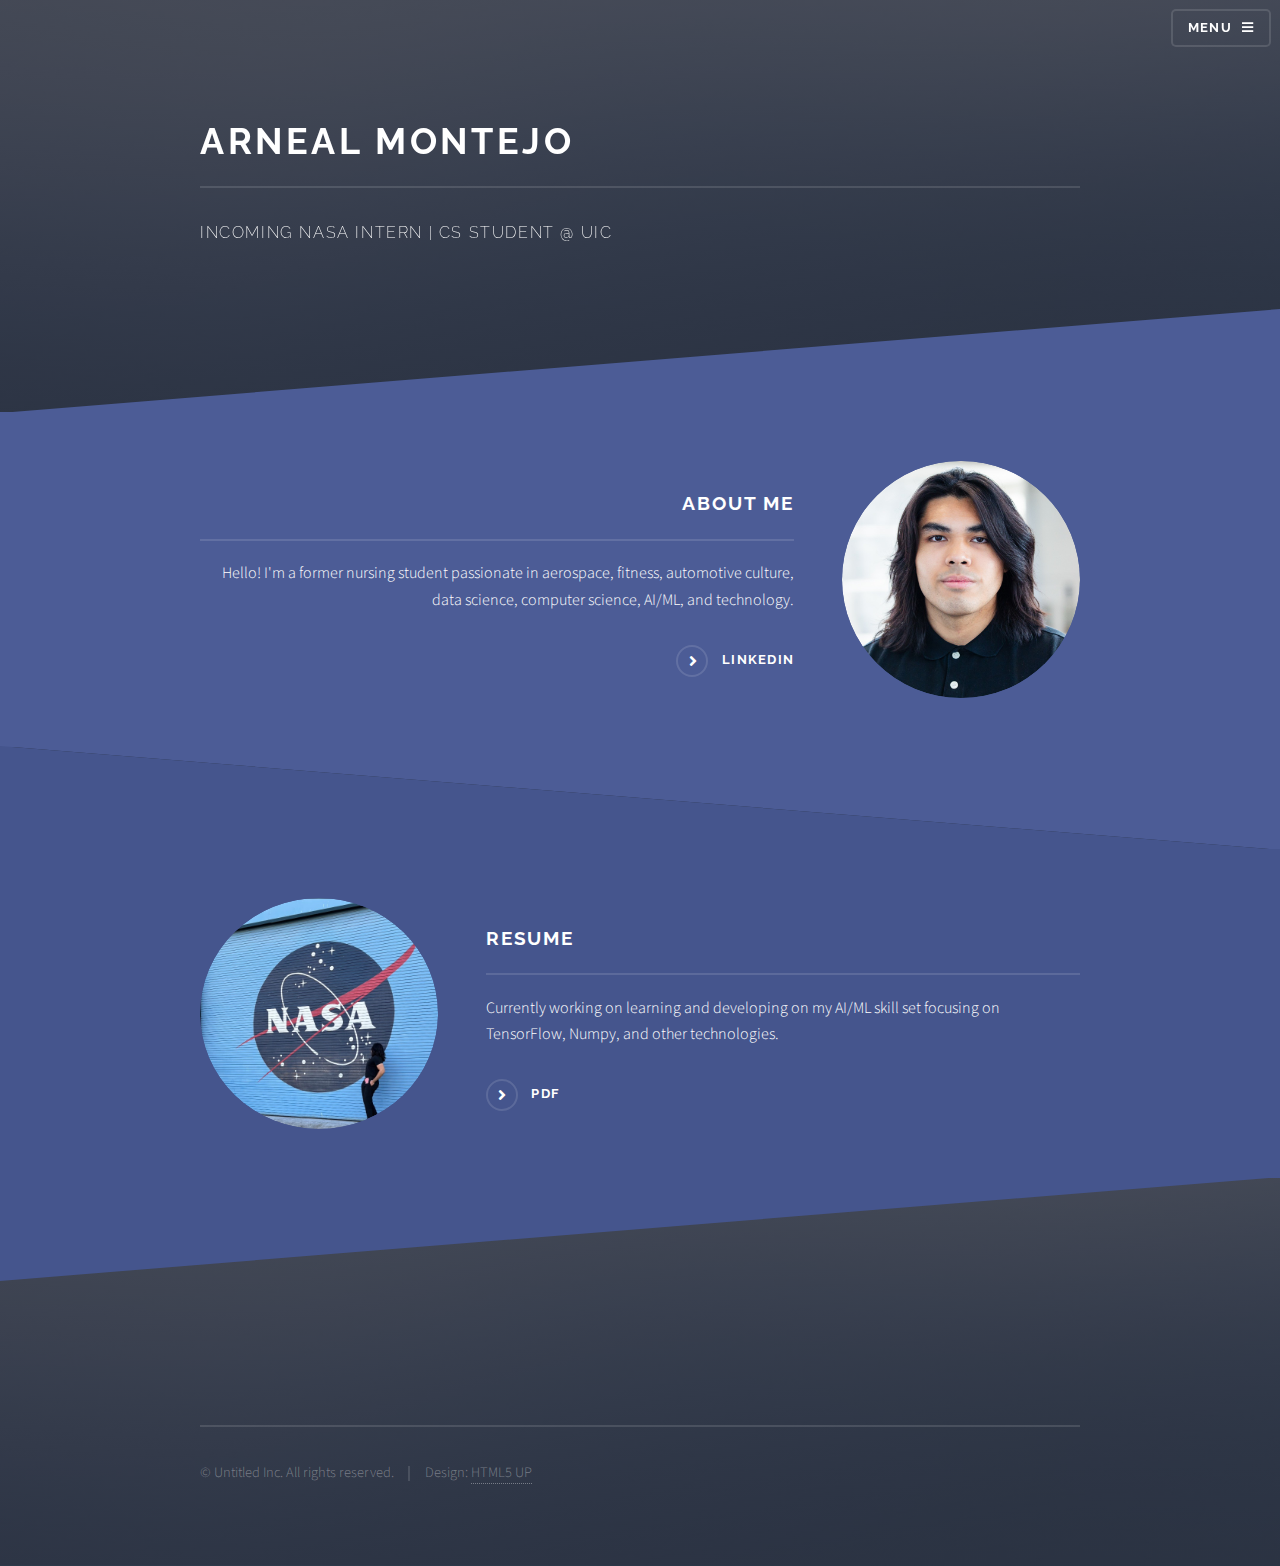
<file: index.html>
<!DOCTYPE HTML>
<!--
	Solid State by HTML5 UP
	html5up.net | @ajlkn
	Free for personal and commercial use under the CCA 3.0 license (html5up.net/license)
-->
<html>
	<head>
		<title>Landing Page</title>
		<meta charset="utf-8" />
		<meta name="viewport" content="width=device-width, initial-scale=1, user-scalable=no" />
		<link rel="stylesheet" href="assets/css/main.css" />
		<noscript><link rel="stylesheet" href="assets/css/noscript.css" /></noscript>
	</head>
	<body class="is-preload">

		<!-- Page Wrapper -->
			<div id="page-wrapper">

				<!-- Header -->
					<header id="header" class="alt">
						<h1><a href="index.html">Home</a></h1>
						<nav>
							<a href="#menu">Menu</a>
						</nav>
					</header>

				<!-- Menu -->
					<nav id="menu">
						<div class="inner">
							<h2>Menu</h2>
							<ul class="links">
								<li><a href="index.html">Home</a></li>
								<li><a href="https://github.com/amontejo1">GitHub</a></li>
								<li><a href="generic.html">Contact</a></li>
								<!-- <li><a href="elements.html">Elements</a></li> -->
							</ul>
							<a href="#" class="close">Close</a>
						</div>
					</nav>

				<!-- Banner -->
					<section id="banner">
						<div class="inner">
							<h2>Arneal Montejo</h2>
							<p>Incoming NASA Intern | CS Student @ UIC</p>
						</div>
					</section>

				<!-- Wrapper -->
					<section id="wrapper">

						<!-- One -->
							<section id="one" class="wrapper spotlight style1">
								<div class="inner">
									<a href="#" class="image"><img src="images/headshot.jpg" alt="Arneal Montejo" /></a>
									<div class="content">
										<h2 class="major">About Me</h2>
										<p>Hello! I'm a former nursing student passionate in aerospace, fitness, automotive culture, data science, computer science, AI/ML, and technology.</p>
										<a href="https://www.linkedin.com/in/amontejo1/" class="special">LinkedIn</a>
									</div>
								</div>
							</section>

						<!-- Two -->
							<section id="two" class="wrapper alt spotlight style2">
								<div class="inner">
									<a href="#" class="image"><img src="images/nasa.jpg" alt="" /></a>
									<div class="content">
										<h2 class="major">Resume</h2>
										<p>Currently working on learning and developing on my AI/ML skill set focusing on TensorFlow, Numpy, and other technologies.</p>
										<a href="https://drive.google.com/file/d/1aMkh32GLlk_Y7YfTdbQmBF2ve31idfsJ/view?usp=sharing" class="special">PDF</a>
									</div>
								</div>
							</section>

						


					</section>

				<!-- Footer -->
					<section id="footer">
						<div class="inner">

							<ul class="copyright">
								<li>&copy; Untitled Inc. All rights reserved.</li><li>Design: <a href="http://html5up.net">HTML5 UP</a></li>
							</ul>
						</div>
					</section>

			</div>

		<!-- Scripts -->
			<script src="assets/js/jquery.min.js"></script>
			<script src="assets/js/jquery.scrollex.min.js"></script>
			<script src="assets/js/browser.min.js"></script>
			<script src="assets/js/breakpoints.min.js"></script>
			<script src="assets/js/util.js"></script>
			<script src="assets/js/main.js"></script>

	</body>
</html>
</file>
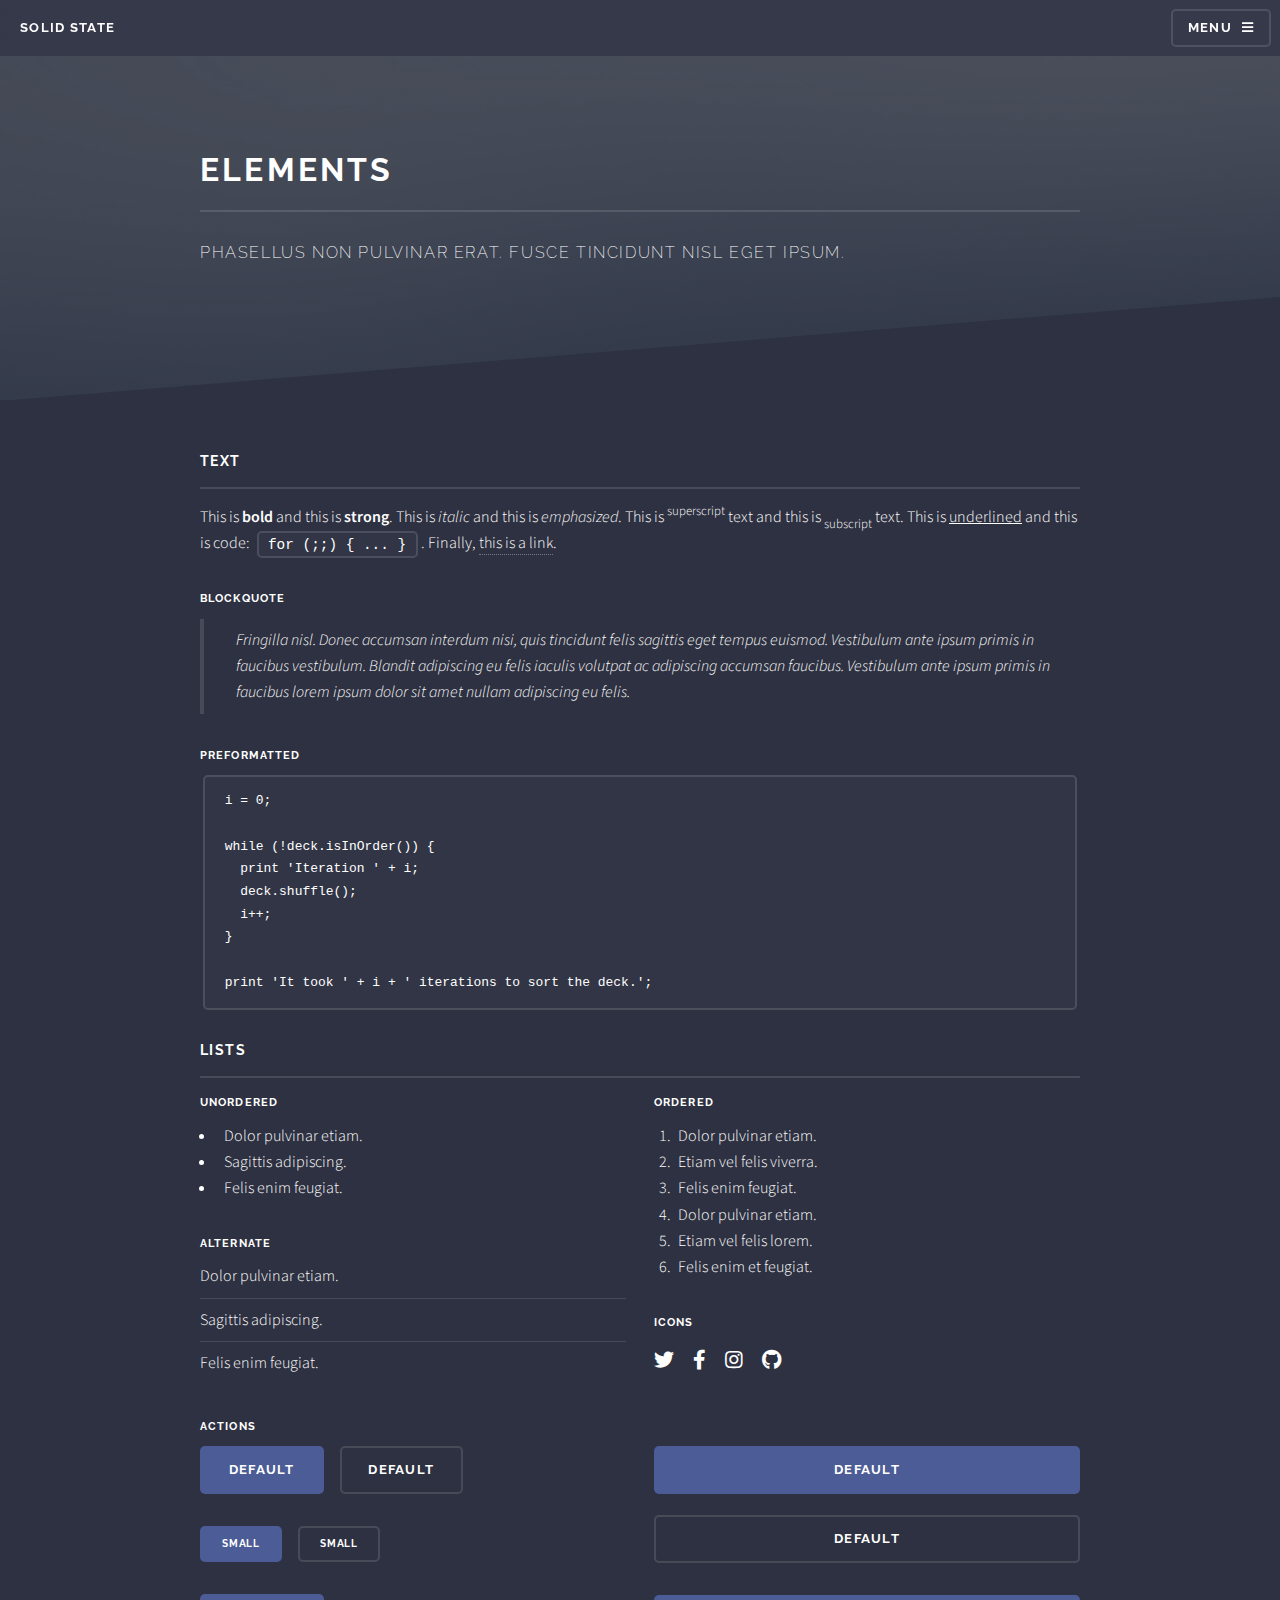
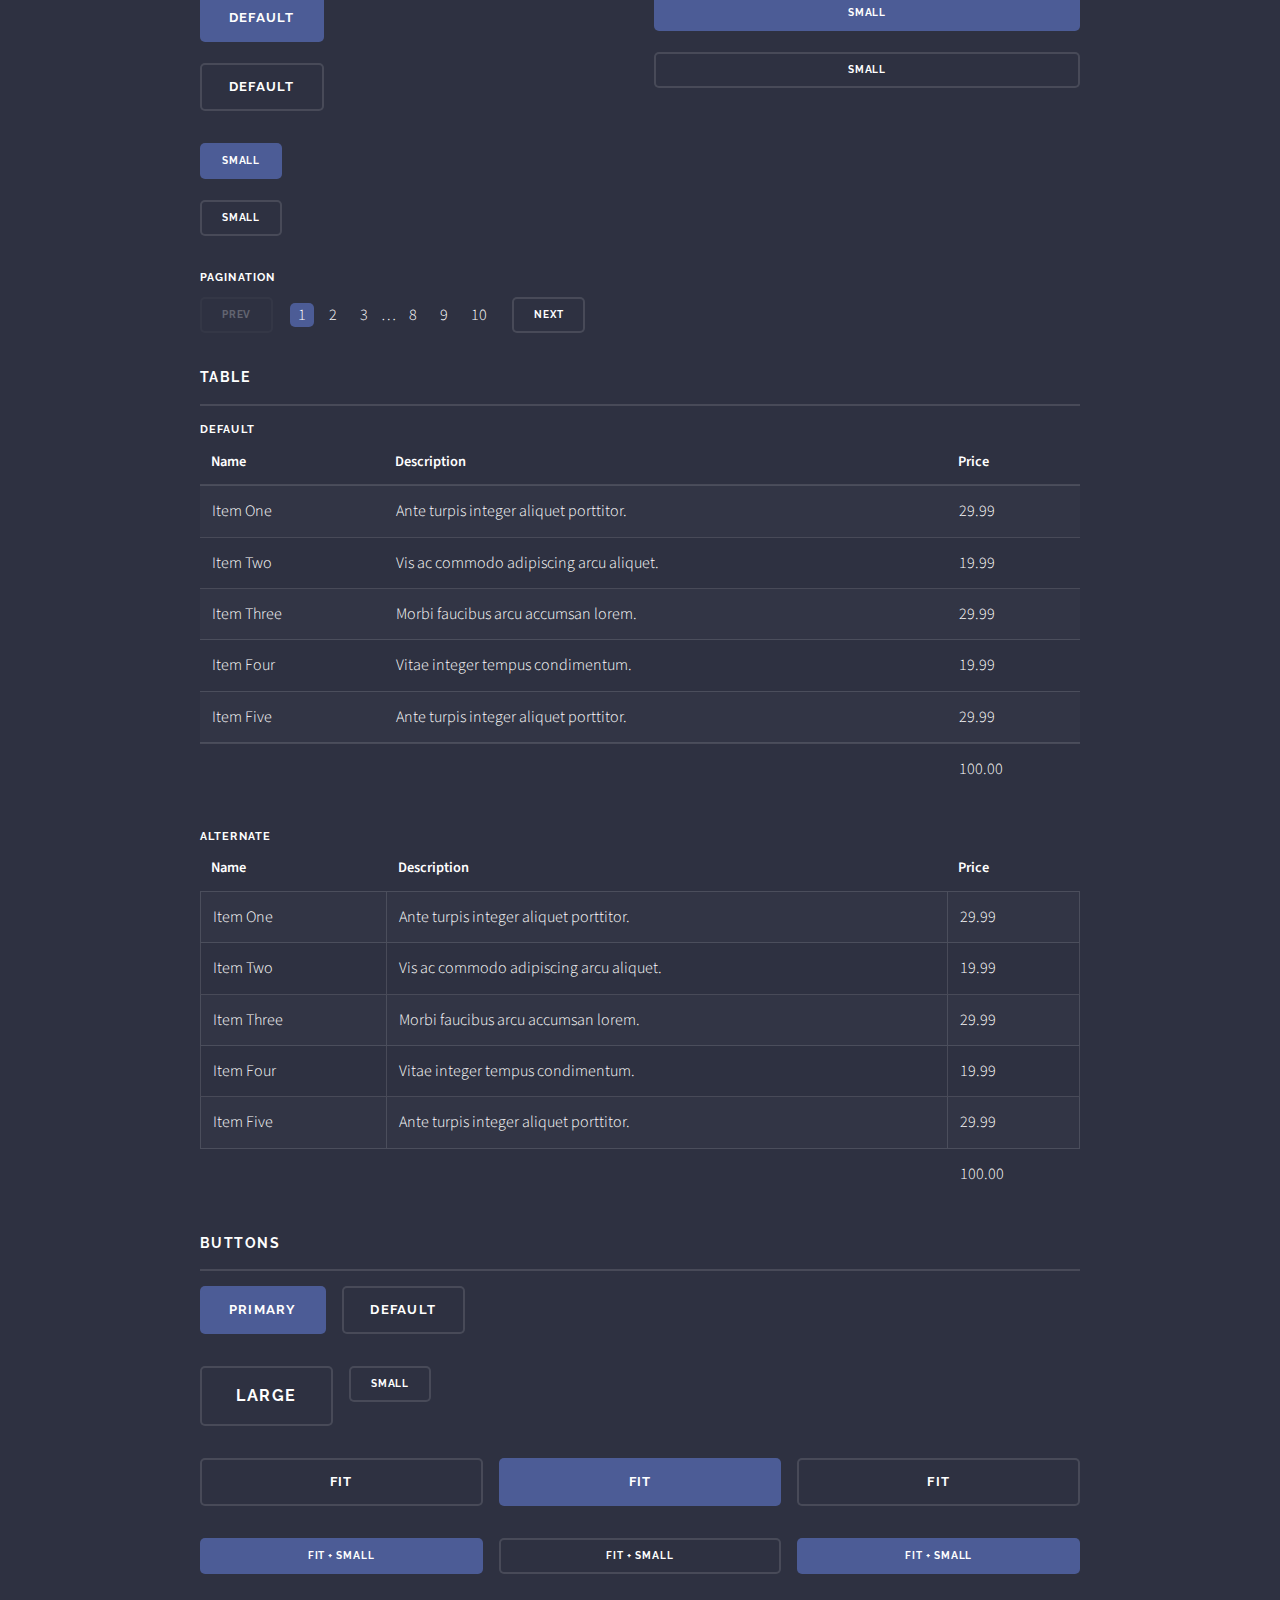
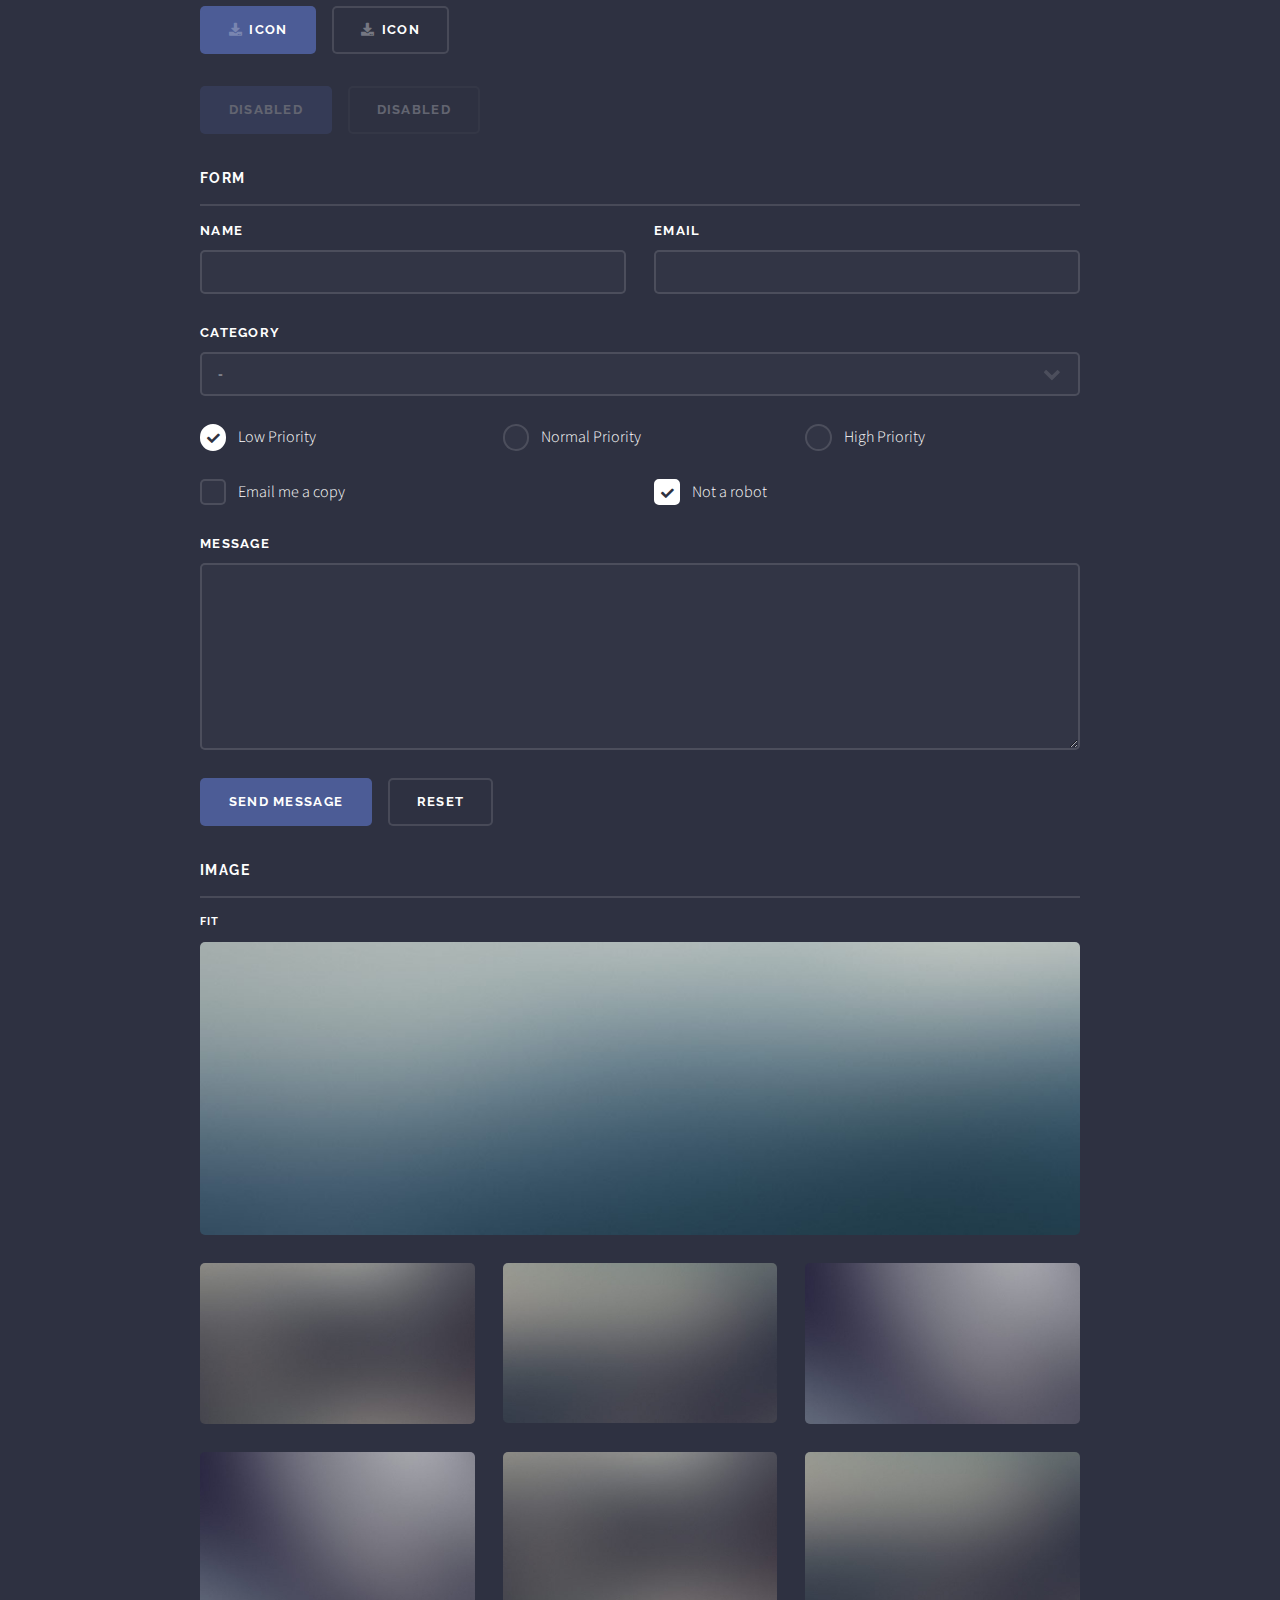
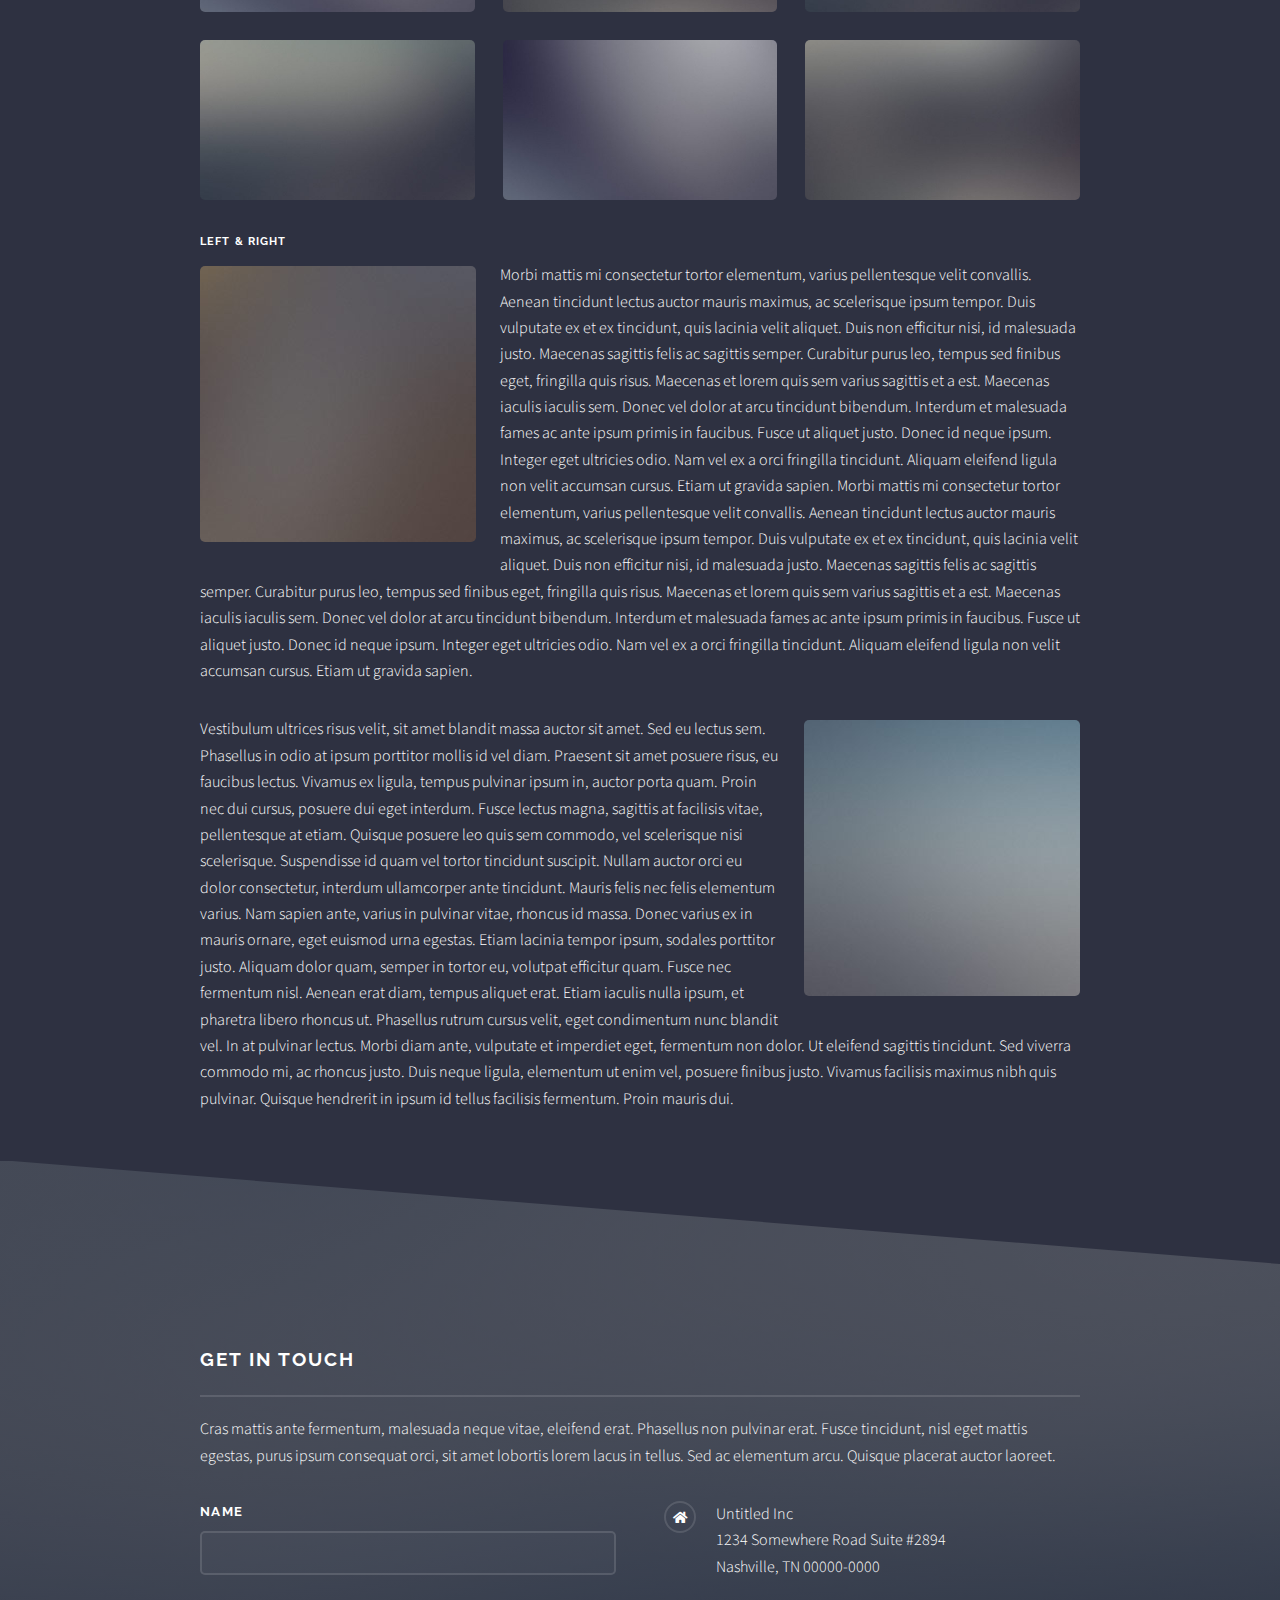
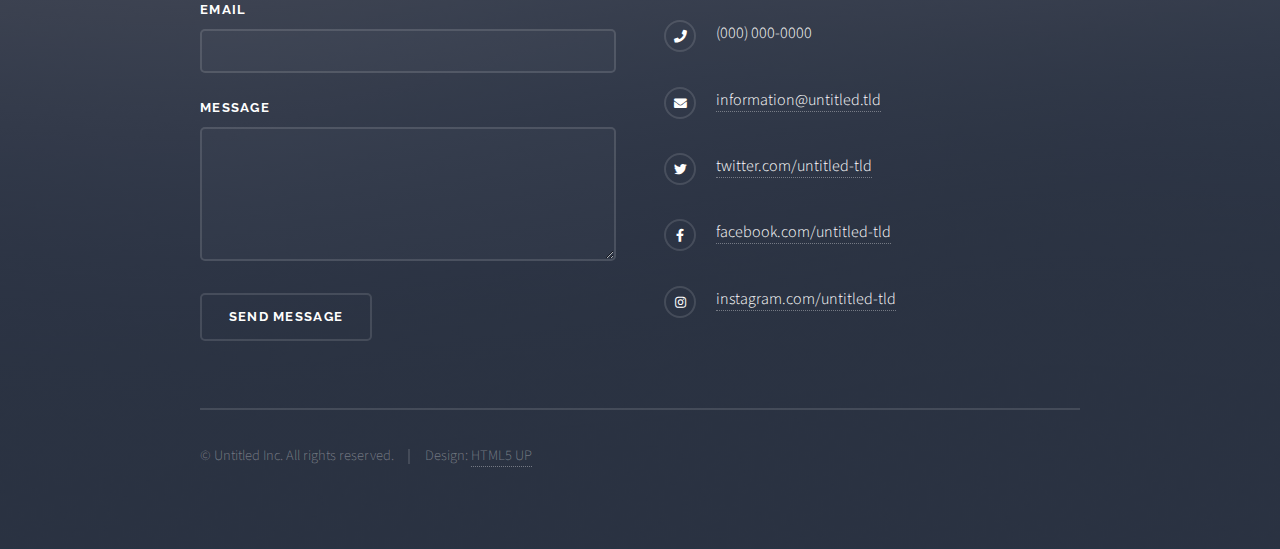
<file: elements.html>
<!DOCTYPE HTML>
<!--
	Solid State by HTML5 UP
	html5up.net | @ajlkn
	Free for personal and commercial use under the CCA 3.0 license (html5up.net/license)
-->
<html>
	<head>
		<title>Elements</title>
		<meta charset="utf-8" />
		<meta name="viewport" content="width=device-width, initial-scale=1, user-scalable=no" />
		<link rel="stylesheet" href="assets/css/main.css" />
		<noscript><link rel="stylesheet" href="assets/css/noscript.css" /></noscript>
	</head>
	<body class="is-preload">

		<!-- Page Wrapper -->
			<div id="page-wrapper">

				<!-- Header -->
					<header id="header">
						<h1><a href="index.html">Solid State</a></h1>
						<nav>
							<a href="#menu">Menu</a>
						</nav>
					</header>

				<!-- Menu -->
					<nav id="menu">
						<div class="inner">
							<h2>Menu</h2>
							<ul class="links">
								<li><a href="index.html">Home</a></li>
								<li><a href="generic.html">Generic</a></li>
								<li><a href="elements.html">Elements</a></li>
								<li><a href="#">Log In</a></li>
								<li><a href="#">Sign Up</a></li>
							</ul>
							<a href="#" class="close">Close</a>
						</div>
					</nav>

				<!-- Wrapper -->
					<section id="wrapper">
						<header>
							<div class="inner">
								<h2>Elements</h2>
								<p>Phasellus non pulvinar erat. Fusce tincidunt nisl eget ipsum.</p>
							</div>
						</header>

						<!-- Content -->
							<div class="wrapper">
								<div class="inner">

									<section>
										<h3 class="major">Text</h3>
										<p>This is <b>bold</b> and this is <strong>strong</strong>. This is <i>italic</i> and this is <em>emphasized</em>.
										This is <sup>superscript</sup> text and this is <sub>subscript</sub> text.
										This is <u>underlined</u> and this is code: <code>for (;;) { ... }</code>. Finally, <a href="#">this is a link</a>.</p>
										<h4>Blockquote</h4>
										<blockquote>Fringilla nisl. Donec accumsan interdum nisi, quis tincidunt felis sagittis eget tempus euismod. Vestibulum ante ipsum primis in faucibus vestibulum. Blandit adipiscing eu felis iaculis volutpat ac adipiscing accumsan faucibus. Vestibulum ante ipsum primis in faucibus lorem ipsum dolor sit amet nullam adipiscing eu felis.</blockquote>
										<h4>Preformatted</h4>
										<pre><code>i = 0;

while (!deck.isInOrder()) {
  print 'Iteration ' + i;
  deck.shuffle();
  i++;
}

print 'It took ' + i + ' iterations to sort the deck.';</code></pre>
									</section>

									<section>
										<h3 class="major">Lists</h3>
										<div class="row">
											<div class="col-6 col-12-medium">
												<h4>Unordered</h4>
												<ul>
													<li>Dolor pulvinar etiam.</li>
													<li>Sagittis adipiscing.</li>
													<li>Felis enim feugiat.</li>
												</ul>
												<h4>Alternate</h4>
												<ul class="alt">
													<li>Dolor pulvinar etiam.</li>
													<li>Sagittis adipiscing.</li>
													<li>Felis enim feugiat.</li>
												</ul>
											</div>
											<div class="col-6 col-12-medium">
												<h4>Ordered</h4>
												<ol>
													<li>Dolor pulvinar etiam.</li>
													<li>Etiam vel felis viverra.</li>
													<li>Felis enim feugiat.</li>
													<li>Dolor pulvinar etiam.</li>
													<li>Etiam vel felis lorem.</li>
													<li>Felis enim et feugiat.</li>
												</ol>
												<h4>Icons</h4>
												<ul class="icons">
													<li><a href="#" class="icon brands fa-twitter"><span class="label">Twitter</span></a></li>
													<li><a href="#" class="icon brands fa-facebook-f"><span class="label">Facebook</span></a></li>
													<li><a href="#" class="icon brands fa-instagram"><span class="label">Instagram</span></a></li>
													<li><a href="#" class="icon brands fa-github"><span class="label">Github</span></a></li>
												</ul>
											</div>
										</div>
										<h4>Actions</h4>
										<div class="row">
											<div class="col-6 col-12-medium">
												<ul class="actions">
													<li><a href="#" class="button primary">Default</a></li>
													<li><a href="#" class="button">Default</a></li>
												</ul>
												<ul class="actions small">
													<li><a href="#" class="button primary small">Small</a></li>
													<li><a href="#" class="button small">Small</a></li>
												</ul>
												<ul class="actions stacked">
													<li><a href="#" class="button primary">Default</a></li>
													<li><a href="#" class="button">Default</a></li>
												</ul>
												<ul class="actions stacked small">
													<li><a href="#" class="button primary small">Small</a></li>
													<li><a href="#" class="button small">Small</a></li>
												</ul>
											</div>
											<div class="col-6 col-12-medium">
												<ul class="actions stacked">
													<li><a href="#" class="button primary fit">Default</a></li>
													<li><a href="#" class="button fit">Default</a></li>
												</ul>
												<ul class="actions stacked small">
													<li><a href="#" class="button primary small fit">Small</a></li>
													<li><a href="#" class="button small fit">Small</a></li>
												</ul>
											</div>
										</div>
										<h4>Pagination</h4>
										<ul class="pagination">
											<li><span class="button small disabled">Prev</span></li>
											<li><a href="#" class="page active">1</a></li>
											<li><a href="#" class="page">2</a></li>
											<li><a href="#" class="page">3</a></li>
											<li><span>&hellip;</span></li>
											<li><a href="#" class="page">8</a></li>
											<li><a href="#" class="page">9</a></li>
											<li><a href="#" class="page">10</a></li>
											<li><a href="#" class="button small">Next</a></li>
										</ul>
									</section>

									<section>
										<h3 class="major">Table</h3>
										<h4>Default</h4>
										<div class="table-wrapper">
											<table>
												<thead>
													<tr>
														<th>Name</th>
														<th>Description</th>
														<th>Price</th>
													</tr>
												</thead>
												<tbody>
													<tr>
														<td>Item One</td>
														<td>Ante turpis integer aliquet porttitor.</td>
														<td>29.99</td>
													</tr>
													<tr>
														<td>Item Two</td>
														<td>Vis ac commodo adipiscing arcu aliquet.</td>
														<td>19.99</td>
													</tr>
													<tr>
														<td>Item Three</td>
														<td> Morbi faucibus arcu accumsan lorem.</td>
														<td>29.99</td>
													</tr>
													<tr>
														<td>Item Four</td>
														<td>Vitae integer tempus condimentum.</td>
														<td>19.99</td>
													</tr>
													<tr>
														<td>Item Five</td>
														<td>Ante turpis integer aliquet porttitor.</td>
														<td>29.99</td>
													</tr>
												</tbody>
												<tfoot>
													<tr>
														<td colspan="2"></td>
														<td>100.00</td>
													</tr>
												</tfoot>
											</table>
										</div>

										<h4>Alternate</h4>
										<div class="table-wrapper">
											<table class="alt">
												<thead>
													<tr>
														<th>Name</th>
														<th>Description</th>
														<th>Price</th>
													</tr>
												</thead>
												<tbody>
													<tr>
														<td>Item One</td>
														<td>Ante turpis integer aliquet porttitor.</td>
														<td>29.99</td>
													</tr>
													<tr>
														<td>Item Two</td>
														<td>Vis ac commodo adipiscing arcu aliquet.</td>
														<td>19.99</td>
													</tr>
													<tr>
														<td>Item Three</td>
														<td> Morbi faucibus arcu accumsan lorem.</td>
														<td>29.99</td>
													</tr>
													<tr>
														<td>Item Four</td>
														<td>Vitae integer tempus condimentum.</td>
														<td>19.99</td>
													</tr>
													<tr>
														<td>Item Five</td>
														<td>Ante turpis integer aliquet porttitor.</td>
														<td>29.99</td>
													</tr>
												</tbody>
												<tfoot>
													<tr>
														<td colspan="2"></td>
														<td>100.00</td>
													</tr>
												</tfoot>
											</table>
										</div>
									</section>

									<section>
										<h3 class="major">Buttons</h3>
										<ul class="actions">
											<li><a href="#" class="button primary">Primary</a></li>
											<li><a href="#" class="button">Default</a></li>
										</ul>
										<ul class="actions">
											<li><a href="#" class="button large">Large</a></li>
											<li><a href="#" class="button small">Small</a></li>
										</ul>
										<ul class="actions fit">
											<li><a href="#" class="button fit">Fit</a></li>
											<li><a href="#" class="button primary fit">Fit</a></li>
											<li><a href="#" class="button fit">Fit</a></li>
										</ul>
										<ul class="actions fit small">
											<li><a href="#" class="button primary fit small">Fit + Small</a></li>
											<li><a href="#" class="button fit small">Fit + Small</a></li>
											<li><a href="#" class="button primary fit small">Fit + Small</a></li>
										</ul>
										<ul class="actions">
											<li><a href="#" class="button primary icon solid fa-download">Icon</a></li>
											<li><a href="#" class="button icon solid fa-download">Icon</a></li>
										</ul>
										<ul class="actions">
											<li><span class="button primary disabled">Disabled</span></li>
											<li><span class="button disabled">Disabled</span></li>
										</ul>
									</section>

									<section>
										<h3 class="major">Form</h3>
										<form method="post" action="#">
											<div class="row gtr-uniform">
												<div class="col-6 col-12-xsmall">
													<label for="demo-name">Name</label>
													<input type="text" name="demo-name" id="demo-name" value="" />
												</div>
												<div class="col-6 col-12-xsmall">
													<label for="demo-email">Email</label>
													<input type="email" name="demo-email" id="demo-email" value="" />
												</div>
												<div class="col-12">
													<label for="demo-category">Category</label>
													<select name="demo-category" id="demo-category">
														<option value="">-</option>
														<option value="1">Manufacturing</option>
														<option value="1">Shipping</option>
														<option value="1">Administration</option>
														<option value="1">Human Resources</option>
													</select>
												</div>
												<div class="col-4 col-12-small">
													<input type="radio" id="demo-priority-low" name="demo-priority" checked>
													<label for="demo-priority-low">Low Priority</label>
												</div>
												<div class="col-4 col-12-small">
													<input type="radio" id="demo-priority-normal" name="demo-priority">
													<label for="demo-priority-normal">Normal Priority</label>
												</div>
												<div class="col-4 col-12-small">
													<input type="radio" id="demo-priority-high" name="demo-priority">
													<label for="demo-priority-high">High Priority</label>
												</div>
												<div class="col-6 col-12-small">
													<input type="checkbox" id="demo-copy" name="demo-copy">
													<label for="demo-copy">Email me a copy</label>
												</div>
												<div class="col-6 col-12-small">
													<input type="checkbox" id="demo-human" name="demo-human" checked>
													<label for="demo-human">Not a robot</label>
												</div>
												<div class="col-12">
													<label for="demo-message">Message</label>
													<textarea name="demo-message" id="demo-message" rows="6"></textarea>
												</div>
												<div class="col-12">
													<ul class="actions">
														<li><input type="submit" value="Send Message" class="primary" /></li>
														<li><input type="reset" value="Reset" /></li>
													</ul>
												</div>
											</div>
										</form>
									</section>

									<section>
										<h3 class="major">Image</h3>
										<h4>Fit</h4>
										<div class="box alt">
											<div class="row gtr-uniform">
												<div class="col-12"><span class="image fit"><img src="images/pic08.jpg" alt="" /></span></div>
												<div class="col-4"><span class="image fit"><img src="images/pic05.jpg" alt="" /></span></div>
												<div class="col-4"><span class="image fit"><img src="images/pic06.jpg" alt="" /></span></div>
												<div class="col-4"><span class="image fit"><img src="images/pic07.jpg" alt="" /></span></div>
												<div class="col-4"><span class="image fit"><img src="images/pic07.jpg" alt="" /></span></div>
												<div class="col-4"><span class="image fit"><img src="images/pic05.jpg" alt="" /></span></div>
												<div class="col-4"><span class="image fit"><img src="images/pic06.jpg" alt="" /></span></div>
												<div class="col-4"><span class="image fit"><img src="images/pic06.jpg" alt="" /></span></div>
												<div class="col-4"><span class="image fit"><img src="images/pic07.jpg" alt="" /></span></div>
												<div class="col-4"><span class="image fit"><img src="images/pic05.jpg" alt="" /></span></div>
											</div>
										</div>
										<h4>Left &amp; Right</h4>
										<p><span class="image left"><img src="images/pic01.jpg" alt="" /></span>Morbi mattis mi consectetur tortor elementum, varius pellentesque velit convallis. Aenean tincidunt lectus auctor mauris maximus, ac scelerisque ipsum tempor. Duis vulputate ex et ex tincidunt, quis lacinia velit aliquet. Duis non efficitur nisi, id malesuada justo. Maecenas sagittis felis ac sagittis semper. Curabitur purus leo, tempus sed finibus eget, fringilla quis risus. Maecenas et lorem quis sem varius sagittis et a est. Maecenas iaculis iaculis sem. Donec vel dolor at arcu tincidunt bibendum. Interdum et malesuada fames ac ante ipsum primis in faucibus. Fusce ut aliquet justo. Donec id neque ipsum. Integer eget ultricies odio. Nam vel ex a orci fringilla tincidunt. Aliquam eleifend ligula non velit accumsan cursus. Etiam ut gravida sapien. Morbi mattis mi consectetur tortor elementum, varius pellentesque velit convallis. Aenean tincidunt lectus auctor mauris maximus, ac scelerisque ipsum tempor. Duis vulputate ex et ex tincidunt, quis lacinia velit aliquet. Duis non efficitur nisi, id malesuada justo. Maecenas sagittis felis ac sagittis semper. Curabitur purus leo, tempus sed finibus eget, fringilla quis risus. Maecenas et lorem quis sem varius sagittis et a est. Maecenas iaculis iaculis sem. Donec vel dolor at arcu tincidunt bibendum. Interdum et malesuada fames ac ante ipsum primis in faucibus. Fusce ut aliquet justo. Donec id neque ipsum. Integer eget ultricies odio. Nam vel ex a orci fringilla tincidunt. Aliquam eleifend ligula non velit accumsan cursus. Etiam ut gravida sapien.</p>
										<p><span class="image right"><img src="images/pic02.jpg" alt="" /></span>Vestibulum ultrices risus velit, sit amet blandit massa auctor sit amet. Sed eu lectus sem. Phasellus in odio at ipsum porttitor mollis id vel diam. Praesent sit amet posuere risus, eu faucibus lectus. Vivamus ex ligula, tempus pulvinar ipsum in, auctor porta quam. Proin nec dui cursus, posuere dui eget interdum. Fusce lectus magna, sagittis at facilisis vitae, pellentesque at etiam. Quisque posuere leo quis sem commodo, vel scelerisque nisi scelerisque. Suspendisse id quam vel tortor tincidunt suscipit. Nullam auctor orci eu dolor consectetur, interdum ullamcorper ante tincidunt. Mauris felis nec felis elementum varius. Nam sapien ante, varius in pulvinar vitae, rhoncus id massa. Donec varius ex in mauris ornare, eget euismod urna egestas. Etiam lacinia tempor ipsum, sodales porttitor justo. Aliquam dolor quam, semper in tortor eu, volutpat efficitur quam. Fusce nec fermentum nisl. Aenean erat diam, tempus aliquet erat. Etiam iaculis nulla ipsum, et pharetra libero rhoncus ut. Phasellus rutrum cursus velit, eget condimentum nunc blandit vel. In at pulvinar lectus. Morbi diam ante, vulputate et imperdiet eget, fermentum non dolor. Ut eleifend sagittis tincidunt. Sed viverra commodo mi, ac rhoncus justo. Duis neque ligula, elementum ut enim vel, posuere finibus justo. Vivamus facilisis maximus nibh quis pulvinar. Quisque hendrerit in ipsum id tellus facilisis fermentum. Proin mauris dui.</p>
									</section>

								</div>
							</div>

					</section>

				<!-- Footer -->
					<section id="footer">
						<div class="inner">
							<h2 class="major">Get in touch</h2>
							<p>Cras mattis ante fermentum, malesuada neque vitae, eleifend erat. Phasellus non pulvinar erat. Fusce tincidunt, nisl eget mattis egestas, purus ipsum consequat orci, sit amet lobortis lorem lacus in tellus. Sed ac elementum arcu. Quisque placerat auctor laoreet.</p>
							<form method="post" action="#">
								<div class="fields">
									<div class="field">
										<label for="name">Name</label>
										<input type="text" name="name" id="name" />
									</div>
									<div class="field">
										<label for="email">Email</label>
										<input type="email" name="email" id="email" />
									</div>
									<div class="field">
										<label for="message">Message</label>
										<textarea name="message" id="message" rows="4"></textarea>
									</div>
								</div>
								<ul class="actions">
									<li><input type="submit" value="Send Message" /></li>
								</ul>
							</form>
							<ul class="contact">
								<li class="icon solid fa-home">
									Untitled Inc<br />
									1234 Somewhere Road Suite #2894<br />
									Nashville, TN 00000-0000
								</li>
								<li class="icon solid fa-phone">(000) 000-0000</li>
								<li class="icon solid fa-envelope"><a href="#">information@untitled.tld</a></li>
								<li class="icon brands fa-twitter"><a href="#">twitter.com/untitled-tld</a></li>
								<li class="icon brands fa-facebook-f"><a href="#">facebook.com/untitled-tld</a></li>
								<li class="icon brands fa-instagram"><a href="#">instagram.com/untitled-tld</a></li>
							</ul>
							<ul class="copyright">
								<li>&copy; Untitled Inc. All rights reserved.</li><li>Design: <a href="http://html5up.net">HTML5 UP</a></li>
							</ul>
						</div>
					</section>

			</div>

		<!-- Scripts -->
			<script src="assets/js/jquery.min.js"></script>
			<script src="assets/js/jquery.scrollex.min.js"></script>
			<script src="assets/js/browser.min.js"></script>
			<script src="assets/js/breakpoints.min.js"></script>
			<script src="assets/js/util.js"></script>
			<script src="assets/js/main.js"></script>

	</body>
</html>
</file>
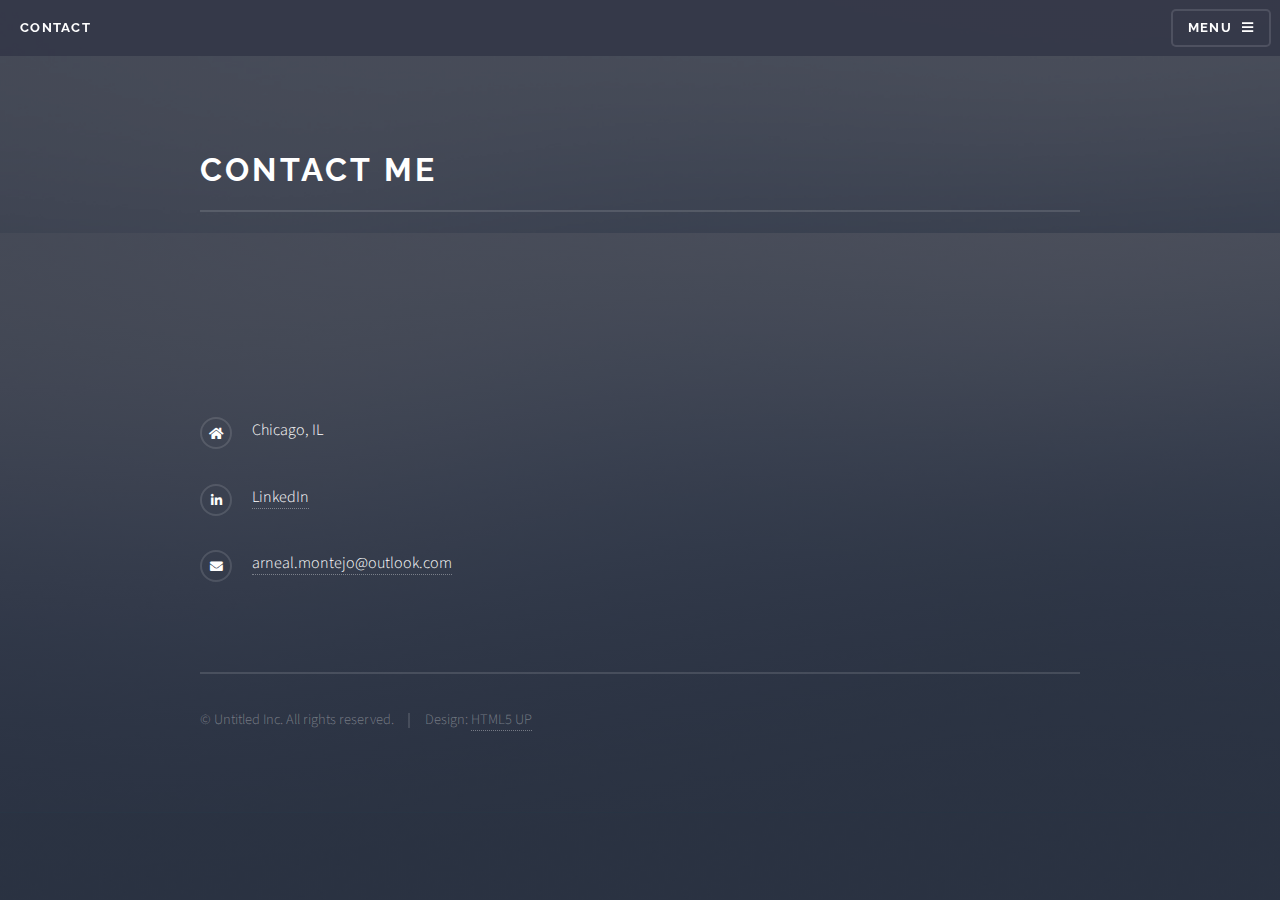
<file: generic.html>
<!DOCTYPE HTML>
<!--
	Solid State by HTML5 UP
	html5up.net | @ajlkn
	Free for personal and commercial use under the CCA 3.0 license (html5up.net/license)
-->
<html>
	<head>
		<title>Contact Information Page</title>
		<meta charset="utf-8" />
		<meta name="viewport" content="width=device-width, initial-scale=1, user-scalable=no" />
		<link rel="stylesheet" href="assets/css/main.css" />
		<noscript><link rel="stylesheet" href="assets/css/noscript.css" /></noscript>
	</head>
	<body class="is-preload">

		<!-- Page Wrapper -->
			<div id="page-wrapper">

				<!-- Header -->
					<header id="header">
						<h1><a href="index.html">Contact</a></h1>
						<nav>
							<a href="#menu">Menu</a>
						</nav>
					</header>

				<!-- Menu -->
					<nav id="menu">
						<div class="inner">
							<h2>Menu</h2>
							<ul class="links">
								<li><a href="index.html">Home</a></li>
								<li><a href="https://github.com/amontejo1">GitHub</a></li>
								<li><a href="generic.html">Contact</a></li>
								<!-- <li><a href="elements.html">Elements</a></li> -->
							</ul>
							<a href="#" class="close">Close</a>
						</div>
					</nav>

				<!-- Wrapper -->
					<section id="wrapper">
						<header>
							<div class="inner">
								<h2>Contact Me</h2>
							</div>
						</header>

					</section>

				<!-- Footer -->
					<section id="footer">
						<div class="inner">
							<ul class="contact">
								<li class="icon solid fa-home">
									Chicago, IL
								</li>
								<li class="icon brands fa-linkedin-in"><a href="https://www.linkedin.com/in/amontejo1/">LinkedIn</a></li>
								<li class="icon solid fa-envelope"><a href="#">arneal.montejo@outlook.com</a></li>
							</ul>
							<ul class="copyright">
								<li>&copy; Untitled Inc. All rights reserved.</li><li>Design: <a href="http://html5up.net">HTML5 UP</a></li>
							</ul>
						</div>
					</section>

			</div>

		<!-- Scripts -->
			<script src="assets/js/jquery.min.js"></script>
			<script src="assets/js/jquery.scrollex.min.js"></script>
			<script src="assets/js/browser.min.js"></script>
			<script src="assets/js/breakpoints.min.js"></script>
			<script src="assets/js/util.js"></script>
			<script src="assets/js/main.js"></script>

	</body>
</html>
</file>
<file: assets/css/noscript.css>
/*
	Solid State by HTML5 UP
	html5up.net | @ajlkn
	Free for personal and commercial use under the CCA 3.0 license (html5up.net/license)
*/

/* Banner */

	body.is-preload #banner .logo {
		-moz-transform: none;
		-webkit-transform: none;
		-ms-transform: none;
		transform: none;
		opacity: 1;
	}

	body.is-preload #banner h2 {
		opacity: 1;
		-moz-transform: none;
		-webkit-transform: none;
		-ms-transform: none;
		transform: none;
		-moz-filter: none;
		-webkit-filter: none;
		-ms-filter: none;
		filter: none;
	}

	body.is-preload #banner p {
		opacity: 01;
		-moz-transform: none;
		-webkit-transform: none;
		-ms-transform: none;
		transform: none;
		-moz-filter: none;
		-webkit-filter: none;
		-ms-filter: none;
		filter: none;
	}
</file>
<file: assets/css/main.css>
@import url(fontawesome-all.min.css);
@import url("https://fonts.googleapis.com/css?family=Raleway:200,700|Source+Sans+Pro:300,600,300italic,600italic");

/*
	Solid State by HTML5 UP
	html5up.net | @ajlkn
	Free for personal and commercial use under the CCA 3.0 license (html5up.net/license)
*/

html, body, div, span, applet, object,
iframe, h1, h2, h3, h4, h5, h6, p, blockquote,
pre, a, abbr, acronym, address, big, cite,
code, del, dfn, em, img, ins, kbd, q, s, samp,
small, strike, strong, sub, sup, tt, var, b,
u, i, center, dl, dt, dd, ol, ul, li, fieldset,
form, label, legend, table, caption, tbody,
tfoot, thead, tr, th, td, article, aside,
canvas, details, embed, figure, figcaption,
footer, header, hgroup, menu, nav, output, ruby,
section, summary, time, mark, audio, video {
	margin: 0;
	padding: 0;
	border: 0;
	font-size: 100%;
	font: inherit;
	vertical-align: baseline;}

article, aside, details, figcaption, figure,
footer, header, hgroup, menu, nav, section {
	display: block;}

body {
	line-height: 1;
}

ol, ul {
	list-style: none;
}

blockquote, q {
	quotes: none;
}

	blockquote:before, blockquote:after, q:before, q:after {
		content: '';
		content: none;
	}

table {
	border-collapse: collapse;
	border-spacing: 0;
}

body {
	-webkit-text-size-adjust: none;
}

mark {
	background-color: transparent;
	color: inherit;
}

input::-moz-focus-inner {
	border: 0;
	padding: 0;
}

input, select, textarea {
	-moz-appearance: none;
	-webkit-appearance: none;
	-ms-appearance: none;
	appearance: none;
}

/* Basic */

	@-ms-viewport {
		width: device-width;
	}

	body {
		-ms-overflow-style: scrollbar;
	}

	@media screen and (max-width: 480px) {

		html, body {
			min-width: 320px;
		}

	}

	html {
		box-sizing: border-box;
	}

	*, *:before, *:after {
		box-sizing: inherit;
	}

	body {
		background-color: #2e3141;
		background-image: linear-gradient(to top, rgba(46, 49, 65, 0.8), rgba(46, 49, 65, 0.8)), url("../../images/bg.jpg");
		background-size: auto,
 cover;
		background-attachment: fixed,
 fixed;
		background-position: center,
 center;
	}

		body.is-preload *, body.is-preload *:before, body.is-preload *:after {
			-moz-animation: none !important;
			-webkit-animation: none !important;
			-ms-animation: none !important;
			animation: none !important;
			-moz-transition: none !important;
			-webkit-transition: none !important;
			-ms-transition: none !important;
			transition: none !important;
		}

/* Type */

	body, input, select, textarea {
		color: #ffffff;
		font-family: "Source Sans Pro", Helvetica, sans-serif;
		font-size: 16.5pt;
		font-weight: 300;
		line-height: 1.65;
	}

		@media screen and (max-width: 1680px) {

			body, input, select, textarea {
				font-size: 13pt;
			}

		}

		@media screen and (max-width: 1280px) {

			body, input, select, textarea {
				font-size: 12pt;
			}

		}

		@media screen and (max-width: 980px) {

			body, input, select, textarea {
				font-size: 12pt;
			}

		}

		@media screen and (max-width: 736px) {

			body, input, select, textarea {
				font-size: 12pt;
			}

		}

		@media screen and (max-width: 480px) {

			body, input, select, textarea {
				font-size: 12pt;
			}

		}

	a {
		-moz-transition: color 0.2s ease-in-out, border-bottom-color 0.2s ease-in-out;
		-webkit-transition: color 0.2s ease-in-out, border-bottom-color 0.2s ease-in-out;
		-ms-transition: color 0.2s ease-in-out, border-bottom-color 0.2s ease-in-out;
		transition: color 0.2s ease-in-out, border-bottom-color 0.2s ease-in-out;
		border-bottom: dotted 1px rgba(255, 255, 255, 0.35);
		color: #ffffff;
		text-decoration: none;
	}

		a:hover {
			border-bottom-color: transparent;
			color: #ffffff !important;
		}

		a.special:not(.button) {
			text-decoration: none;
			border-bottom: 0;
			display: block;
			font-family: Raleway, Helvetica, sans-serif;
			font-size: 0.8em;
			font-weight: 700;
			letter-spacing: 0.1em;
			margin: 0 0 2em 0;
			text-transform: uppercase;
		}

			a.special:not(.button):before {
				-moz-osx-font-smoothing: grayscale;
				-webkit-font-smoothing: antialiased;
				display: inline-block;
				font-style: normal;
				font-variant: normal;
				text-rendering: auto;
				line-height: 1;
				text-transform: none !important;
				font-family: 'Font Awesome 5 Free';
				font-weight: 900;
			}

			a.special:not(.button):before {
				-moz-transition: background-color 0.2s ease-in-out;
				-webkit-transition: background-color 0.2s ease-in-out;
				-ms-transition: background-color 0.2s ease-in-out;
				transition: background-color 0.2s ease-in-out;
				border-radius: 100%;
				border: solid 2px rgba(255, 255, 255, 0.125);
				content: '\f105';
				display: inline-block;
				font-size: 1.25em;
				height: 2em;
				line-height: 1.75em;
				margin-right: 0.85em;
				text-align: center;
				text-indent: 0.15em;
				vertical-align: middle;
				width: 2em;
			}

			a.special:not(.button):hover:before {
				background-color: rgba(255, 255, 255, 0.025);
			}

			a.special:not(.button):active:before {
				background-color: rgba(255, 255, 255, 0.075);
			}

	strong, b {
		color: #ffffff;
		font-weight: 600;
	}

	em, i {
		font-style: italic;
	}

	p {
		margin: 0 0 2em 0;
	}

	h1, h2, h3, h4, h5, h6 {
		color: #ffffff;
		font-family: Raleway, Helvetica, sans-serif;
		font-weight: 700;
		letter-spacing: 0.1em;
		margin: 0 0 1em 0;
		text-transform: uppercase;
	}

		h1 a, h2 a, h3 a, h4 a, h5 a, h6 a {
			color: inherit;
			text-decoration: none;
			border-bottom: 0;
		}

		h1 span, h2 span, h3 span, h4 span, h5 span, h6 span {
			font-weight: 200;
		}

		h1.major, h2.major, h3.major, h4.major, h5.major, h6.major {
			padding-bottom: 1em;
			border-bottom: solid 2px rgba(255, 255, 255, 0.125);
		}

	h2 {
		font-size: 1.2em;
	}

	h3 {
		font-size: 0.9em;
	}

	h4 {
		font-size: 0.7em;
	}

	h5 {
		font-size: 0.7em;
	}

	h6 {
		font-size: 0.7em;
	}

	@media screen and (max-width: 736px) {

		h2 {
			font-size: 1em;
		}

		h3 {
			font-size: 0.8em;
		}

	}

	sub {
		font-size: 0.8em;
		position: relative;
		top: 0.5em;
	}

	sup {
		font-size: 0.8em;
		position: relative;
		top: -0.5em;
	}

	blockquote {
		border-left: solid 4px rgba(255, 255, 255, 0.125);
		font-style: italic;
		margin: 0 0 2em 0;
		padding: 0.5em 0 0.5em 2em;
	}

	code {
		background: rgba(255, 255, 255, 0.025);
		border-radius: 5px;
		border: solid 2px rgba(255, 255, 255, 0.125);
		font-family: "Courier New", monospace;
		font-size: 0.9em;
		margin: 0 0.25em;
		padding: 0.25em 0.65em;
	}

	pre {
		-webkit-overflow-scrolling: touch;
		font-family: "Courier New", monospace;
		font-size: 0.9em;
		margin: 0 0 2em 0;
	}

		pre code {
			display: block;
			line-height: 1.75em;
			padding: 1em 1.5em;
			overflow-x: auto;
		}

	hr {
		border: 0;
		border-bottom: solid 2px rgba(255, 255, 255, 0.125);
		margin: 2.5em 0;
	}

		hr.major {
			margin: 4em 0;
		}

	.align-left {
		text-align: left;
	}

	.align-center {
		text-align: center;
	}

	.align-right {
		text-align: right;
	}

/* Row */

	.row {
		display: flex;
		flex-wrap: wrap;
		box-sizing: border-box;
		align-items: stretch;
	}

		.row > * {
			box-sizing: border-box;
		}

		.row.gtr-uniform > * > :last-child {
			margin-bottom: 0;
		}

		.row.aln-left {
			justify-content: flex-start;
		}

		.row.aln-center {
			justify-content: center;
		}

		.row.aln-right {
			justify-content: flex-end;
		}

		.row.aln-top {
			align-items: flex-start;
		}

		.row.aln-middle {
			align-items: center;
		}

		.row.aln-bottom {
			align-items: flex-end;
		}

		.row > .imp {
			order: -1;
		}

		.row > .col-1 {
			width: 8.33333%;
		}

		.row > .off-1 {
			margin-left: 8.33333%;
		}

		.row > .col-2 {
			width: 16.66667%;
		}

		.row > .off-2 {
			margin-left: 16.66667%;
		}

		.row > .col-3 {
			width: 25%;
		}

		.row > .off-3 {
			margin-left: 25%;
		}

		.row > .col-4 {
			width: 33.33333%;
		}

		.row > .off-4 {
			margin-left: 33.33333%;
		}

		.row > .col-5 {
			width: 41.66667%;
		}

		.row > .off-5 {
			margin-left: 41.66667%;
		}

		.row > .col-6 {
			width: 50%;
		}

		.row > .off-6 {
			margin-left: 50%;
		}

		.row > .col-7 {
			width: 58.33333%;
		}

		.row > .off-7 {
			margin-left: 58.33333%;
		}

		.row > .col-8 {
			width: 66.66667%;
		}

		.row > .off-8 {
			margin-left: 66.66667%;
		}

		.row > .col-9 {
			width: 75%;
		}

		.row > .off-9 {
			margin-left: 75%;
		}

		.row > .col-10 {
			width: 83.33333%;
		}

		.row > .off-10 {
			margin-left: 83.33333%;
		}

		.row > .col-11 {
			width: 91.66667%;
		}

		.row > .off-11 {
			margin-left: 91.66667%;
		}

		.row > .col-12 {
			width: 100%;
		}

		.row > .off-12 {
			margin-left: 100%;
		}

		.row.gtr-0 {
			margin-top: 0;
			margin-left: 0em;
		}

			.row.gtr-0 > * {
				padding: 0 0 0 0em;
			}

			.row.gtr-0.gtr-uniform {
				margin-top: 0em;
			}

				.row.gtr-0.gtr-uniform > * {
					padding-top: 0em;
				}

		.row.gtr-25 {
			margin-top: 0;
			margin-left: -0.4375em;
		}

			.row.gtr-25 > * {
				padding: 0 0 0 0.4375em;
			}

			.row.gtr-25.gtr-uniform {
				margin-top: -0.4375em;
			}

				.row.gtr-25.gtr-uniform > * {
					padding-top: 0.4375em;
				}

		.row.gtr-50 {
			margin-top: 0;
			margin-left: -0.875em;
		}

			.row.gtr-50 > * {
				padding: 0 0 0 0.875em;
			}

			.row.gtr-50.gtr-uniform {
				margin-top: -0.875em;
			}

				.row.gtr-50.gtr-uniform > * {
					padding-top: 0.875em;
				}

		.row {
			margin-top: 0;
			margin-left: -1.75em;
		}

			.row > * {
				padding: 0 0 0 1.75em;
			}

			.row.gtr-uniform {
				margin-top: -1.75em;
			}

				.row.gtr-uniform > * {
					padding-top: 1.75em;
				}

		.row.gtr-150 {
			margin-top: 0;
			margin-left: -2.625em;
		}

			.row.gtr-150 > * {
				padding: 0 0 0 2.625em;
			}

			.row.gtr-150.gtr-uniform {
				margin-top: -2.625em;
			}

				.row.gtr-150.gtr-uniform > * {
					padding-top: 2.625em;
				}

		.row.gtr-200 {
			margin-top: 0;
			margin-left: -3.5em;
		}

			.row.gtr-200 > * {
				padding: 0 0 0 3.5em;
			}

			.row.gtr-200.gtr-uniform {
				margin-top: -3.5em;
			}

				.row.gtr-200.gtr-uniform > * {
					padding-top: 3.5em;
				}

		@media screen and (max-width: 1680px) {

			.row {
				display: flex;
				flex-wrap: wrap;
				box-sizing: border-box;
				align-items: stretch;
			}

				.row > * {
					box-sizing: border-box;
				}

				.row.gtr-uniform > * > :last-child {
					margin-bottom: 0;
				}

				.row.aln-left {
					justify-content: flex-start;
				}

				.row.aln-center {
					justify-content: center;
				}

				.row.aln-right {
					justify-content: flex-end;
				}

				.row.aln-top {
					align-items: flex-start;
				}

				.row.aln-middle {
					align-items: center;
				}

				.row.aln-bottom {
					align-items: flex-end;
				}

				.row > .imp-xlarge {
					order: -1;
				}

				.row > .col-1-xlarge {
					width: 8.33333%;
				}

				.row > .off-1-xlarge {
					margin-left: 8.33333%;
				}

				.row > .col-2-xlarge {
					width: 16.66667%;
				}

				.row > .off-2-xlarge {
					margin-left: 16.66667%;
				}

				.row > .col-3-xlarge {
					width: 25%;
				}

				.row > .off-3-xlarge {
					margin-left: 25%;
				}

				.row > .col-4-xlarge {
					width: 33.33333%;
				}

				.row > .off-4-xlarge {
					margin-left: 33.33333%;
				}

				.row > .col-5-xlarge {
					width: 41.66667%;
				}

				.row > .off-5-xlarge {
					margin-left: 41.66667%;
				}

				.row > .col-6-xlarge {
					width: 50%;
				}

				.row > .off-6-xlarge {
					margin-left: 50%;
				}

				.row > .col-7-xlarge {
					width: 58.33333%;
				}

				.row > .off-7-xlarge {
					margin-left: 58.33333%;
				}

				.row > .col-8-xlarge {
					width: 66.66667%;
				}

				.row > .off-8-xlarge {
					margin-left: 66.66667%;
				}

				.row > .col-9-xlarge {
					width: 75%;
				}

				.row > .off-9-xlarge {
					margin-left: 75%;
				}

				.row > .col-10-xlarge {
					width: 83.33333%;
				}

				.row > .off-10-xlarge {
					margin-left: 83.33333%;
				}

				.row > .col-11-xlarge {
					width: 91.66667%;
				}

				.row > .off-11-xlarge {
					margin-left: 91.66667%;
				}

				.row > .col-12-xlarge {
					width: 100%;
				}

				.row > .off-12-xlarge {
					margin-left: 100%;
				}

				.row.gtr-0 {
					margin-top: 0;
					margin-left: 0em;
				}

					.row.gtr-0 > * {
						padding: 0 0 0 0em;
					}

					.row.gtr-0.gtr-uniform {
						margin-top: 0em;
					}

						.row.gtr-0.gtr-uniform > * {
							padding-top: 0em;
						}

				.row.gtr-25 {
					margin-top: 0;
					margin-left: -0.4375em;
				}

					.row.gtr-25 > * {
						padding: 0 0 0 0.4375em;
					}

					.row.gtr-25.gtr-uniform {
						margin-top: -0.4375em;
					}

						.row.gtr-25.gtr-uniform > * {
							padding-top: 0.4375em;
						}

				.row.gtr-50 {
					margin-top: 0;
					margin-left: -0.875em;
				}

					.row.gtr-50 > * {
						padding: 0 0 0 0.875em;
					}

					.row.gtr-50.gtr-uniform {
						margin-top: -0.875em;
					}

						.row.gtr-50.gtr-uniform > * {
							padding-top: 0.875em;
						}

				.row {
					margin-top: 0;
					margin-left: -1.75em;
				}

					.row > * {
						padding: 0 0 0 1.75em;
					}

					.row.gtr-uniform {
						margin-top: -1.75em;
					}

						.row.gtr-uniform > * {
							padding-top: 1.75em;
						}

				.row.gtr-150 {
					margin-top: 0;
					margin-left: -2.625em;
				}

					.row.gtr-150 > * {
						padding: 0 0 0 2.625em;
					}

					.row.gtr-150.gtr-uniform {
						margin-top: -2.625em;
					}

						.row.gtr-150.gtr-uniform > * {
							padding-top: 2.625em;
						}

				.row.gtr-200 {
					margin-top: 0;
					margin-left: -3.5em;
				}

					.row.gtr-200 > * {
						padding: 0 0 0 3.5em;
					}

					.row.gtr-200.gtr-uniform {
						margin-top: -3.5em;
					}

						.row.gtr-200.gtr-uniform > * {
							padding-top: 3.5em;
						}

		}

		@media screen and (max-width: 1280px) {

			.row {
				display: flex;
				flex-wrap: wrap;
				box-sizing: border-box;
				align-items: stretch;
			}

				.row > * {
					box-sizing: border-box;
				}

				.row.gtr-uniform > * > :last-child {
					margin-bottom: 0;
				}

				.row.aln-left {
					justify-content: flex-start;
				}

				.row.aln-center {
					justify-content: center;
				}

				.row.aln-right {
					justify-content: flex-end;
				}

				.row.aln-top {
					align-items: flex-start;
				}

				.row.aln-middle {
					align-items: center;
				}

				.row.aln-bottom {
					align-items: flex-end;
				}

				.row > .imp-large {
					order: -1;
				}

				.row > .col-1-large {
					width: 8.33333%;
				}

				.row > .off-1-large {
					margin-left: 8.33333%;
				}

				.row > .col-2-large {
					width: 16.66667%;
				}

				.row > .off-2-large {
					margin-left: 16.66667%;
				}

				.row > .col-3-large {
					width: 25%;
				}

				.row > .off-3-large {
					margin-left: 25%;
				}

				.row > .col-4-large {
					width: 33.33333%;
				}

				.row > .off-4-large {
					margin-left: 33.33333%;
				}

				.row > .col-5-large {
					width: 41.66667%;
				}

				.row > .off-5-large {
					margin-left: 41.66667%;
				}

				.row > .col-6-large {
					width: 50%;
				}

				.row > .off-6-large {
					margin-left: 50%;
				}

				.row > .col-7-large {
					width: 58.33333%;
				}

				.row > .off-7-large {
					margin-left: 58.33333%;
				}

				.row > .col-8-large {
					width: 66.66667%;
				}

				.row > .off-8-large {
					margin-left: 66.66667%;
				}

				.row > .col-9-large {
					width: 75%;
				}

				.row > .off-9-large {
					margin-left: 75%;
				}

				.row > .col-10-large {
					width: 83.33333%;
				}

				.row > .off-10-large {
					margin-left: 83.33333%;
				}

				.row > .col-11-large {
					width: 91.66667%;
				}

				.row > .off-11-large {
					margin-left: 91.66667%;
				}

				.row > .col-12-large {
					width: 100%;
				}

				.row > .off-12-large {
					margin-left: 100%;
				}

				.row.gtr-0 {
					margin-top: 0;
					margin-left: 0em;
				}

					.row.gtr-0 > * {
						padding: 0 0 0 0em;
					}

					.row.gtr-0.gtr-uniform {
						margin-top: 0em;
					}

						.row.gtr-0.gtr-uniform > * {
							padding-top: 0em;
						}

				.row.gtr-25 {
					margin-top: 0;
					margin-left: -0.4375em;
				}

					.row.gtr-25 > * {
						padding: 0 0 0 0.4375em;
					}

					.row.gtr-25.gtr-uniform {
						margin-top: -0.4375em;
					}

						.row.gtr-25.gtr-uniform > * {
							padding-top: 0.4375em;
						}

				.row.gtr-50 {
					margin-top: 0;
					margin-left: -0.875em;
				}

					.row.gtr-50 > * {
						padding: 0 0 0 0.875em;
					}

					.row.gtr-50.gtr-uniform {
						margin-top: -0.875em;
					}

						.row.gtr-50.gtr-uniform > * {
							padding-top: 0.875em;
						}

				.row {
					margin-top: 0;
					margin-left: -1.75em;
				}

					.row > * {
						padding: 0 0 0 1.75em;
					}

					.row.gtr-uniform {
						margin-top: -1.75em;
					}

						.row.gtr-uniform > * {
							padding-top: 1.75em;
						}

				.row.gtr-150 {
					margin-top: 0;
					margin-left: -2.625em;
				}

					.row.gtr-150 > * {
						padding: 0 0 0 2.625em;
					}

					.row.gtr-150.gtr-uniform {
						margin-top: -2.625em;
					}

						.row.gtr-150.gtr-uniform > * {
							padding-top: 2.625em;
						}

				.row.gtr-200 {
					margin-top: 0;
					margin-left: -3.5em;
				}

					.row.gtr-200 > * {
						padding: 0 0 0 3.5em;
					}

					.row.gtr-200.gtr-uniform {
						margin-top: -3.5em;
					}

						.row.gtr-200.gtr-uniform > * {
							padding-top: 3.5em;
						}

		}

		@media screen and (max-width: 980px) {

			.row {
				display: flex;
				flex-wrap: wrap;
				box-sizing: border-box;
				align-items: stretch;
			}

				.row > * {
					box-sizing: border-box;
				}

				.row.gtr-uniform > * > :last-child {
					margin-bottom: 0;
				}

				.row.aln-left {
					justify-content: flex-start;
				}

				.row.aln-center {
					justify-content: center;
				}

				.row.aln-right {
					justify-content: flex-end;
				}

				.row.aln-top {
					align-items: flex-start;
				}

				.row.aln-middle {
					align-items: center;
				}

				.row.aln-bottom {
					align-items: flex-end;
				}

				.row > .imp-medium {
					order: -1;
				}

				.row > .col-1-medium {
					width: 8.33333%;
				}

				.row > .off-1-medium {
					margin-left: 8.33333%;
				}

				.row > .col-2-medium {
					width: 16.66667%;
				}

				.row > .off-2-medium {
					margin-left: 16.66667%;
				}

				.row > .col-3-medium {
					width: 25%;
				}

				.row > .off-3-medium {
					margin-left: 25%;
				}

				.row > .col-4-medium {
					width: 33.33333%;
				}

				.row > .off-4-medium {
					margin-left: 33.33333%;
				}

				.row > .col-5-medium {
					width: 41.66667%;
				}

				.row > .off-5-medium {
					margin-left: 41.66667%;
				}

				.row > .col-6-medium {
					width: 50%;
				}

				.row > .off-6-medium {
					margin-left: 50%;
				}

				.row > .col-7-medium {
					width: 58.33333%;
				}

				.row > .off-7-medium {
					margin-left: 58.33333%;
				}

				.row > .col-8-medium {
					width: 66.66667%;
				}

				.row > .off-8-medium {
					margin-left: 66.66667%;
				}

				.row > .col-9-medium {
					width: 75%;
				}

				.row > .off-9-medium {
					margin-left: 75%;
				}

				.row > .col-10-medium {
					width: 83.33333%;
				}

				.row > .off-10-medium {
					margin-left: 83.33333%;
				}

				.row > .col-11-medium {
					width: 91.66667%;
				}

				.row > .off-11-medium {
					margin-left: 91.66667%;
				}

				.row > .col-12-medium {
					width: 100%;
				}

				.row > .off-12-medium {
					margin-left: 100%;
				}

				.row.gtr-0 {
					margin-top: 0;
					margin-left: 0em;
				}

					.row.gtr-0 > * {
						padding: 0 0 0 0em;
					}

					.row.gtr-0.gtr-uniform {
						margin-top: 0em;
					}

						.row.gtr-0.gtr-uniform > * {
							padding-top: 0em;
						}

				.row.gtr-25 {
					margin-top: 0;
					margin-left: -0.4375em;
				}

					.row.gtr-25 > * {
						padding: 0 0 0 0.4375em;
					}

					.row.gtr-25.gtr-uniform {
						margin-top: -0.4375em;
					}

						.row.gtr-25.gtr-uniform > * {
							padding-top: 0.4375em;
						}

				.row.gtr-50 {
					margin-top: 0;
					margin-left: -0.875em;
				}

					.row.gtr-50 > * {
						padding: 0 0 0 0.875em;
					}

					.row.gtr-50.gtr-uniform {
						margin-top: -0.875em;
					}

						.row.gtr-50.gtr-uniform > * {
							padding-top: 0.875em;
						}

				.row {
					margin-top: 0;
					margin-left: -1.75em;
				}

					.row > * {
						padding: 0 0 0 1.75em;
					}

					.row.gtr-uniform {
						margin-top: -1.75em;
					}

						.row.gtr-uniform > * {
							padding-top: 1.75em;
						}

				.row.gtr-150 {
					margin-top: 0;
					margin-left: -2.625em;
				}

					.row.gtr-150 > * {
						padding: 0 0 0 2.625em;
					}

					.row.gtr-150.gtr-uniform {
						margin-top: -2.625em;
					}

						.row.gtr-150.gtr-uniform > * {
							padding-top: 2.625em;
						}

				.row.gtr-200 {
					margin-top: 0;
					margin-left: -3.5em;
				}

					.row.gtr-200 > * {
						padding: 0 0 0 3.5em;
					}

					.row.gtr-200.gtr-uniform {
						margin-top: -3.5em;
					}

						.row.gtr-200.gtr-uniform > * {
							padding-top: 3.5em;
						}

		}

		@media screen and (max-width: 736px) {

			.row {
				display: flex;
				flex-wrap: wrap;
				box-sizing: border-box;
				align-items: stretch;
			}

				.row > * {
					box-sizing: border-box;
				}

				.row.gtr-uniform > * > :last-child {
					margin-bottom: 0;
				}

				.row.aln-left {
					justify-content: flex-start;
				}

				.row.aln-center {
					justify-content: center;
				}

				.row.aln-right {
					justify-content: flex-end;
				}

				.row.aln-top {
					align-items: flex-start;
				}

				.row.aln-middle {
					align-items: center;
				}

				.row.aln-bottom {
					align-items: flex-end;
				}

				.row > .imp-small {
					order: -1;
				}

				.row > .col-1-small {
					width: 8.33333%;
				}

				.row > .off-1-small {
					margin-left: 8.33333%;
				}

				.row > .col-2-small {
					width: 16.66667%;
				}

				.row > .off-2-small {
					margin-left: 16.66667%;
				}

				.row > .col-3-small {
					width: 25%;
				}

				.row > .off-3-small {
					margin-left: 25%;
				}

				.row > .col-4-small {
					width: 33.33333%;
				}

				.row > .off-4-small {
					margin-left: 33.33333%;
				}

				.row > .col-5-small {
					width: 41.66667%;
				}

				.row > .off-5-small {
					margin-left: 41.66667%;
				}

				.row > .col-6-small {
					width: 50%;
				}

				.row > .off-6-small {
					margin-left: 50%;
				}

				.row > .col-7-small {
					width: 58.33333%;
				}

				.row > .off-7-small {
					margin-left: 58.33333%;
				}

				.row > .col-8-small {
					width: 66.66667%;
				}

				.row > .off-8-small {
					margin-left: 66.66667%;
				}

				.row > .col-9-small {
					width: 75%;
				}

				.row > .off-9-small {
					margin-left: 75%;
				}

				.row > .col-10-small {
					width: 83.33333%;
				}

				.row > .off-10-small {
					margin-left: 83.33333%;
				}

				.row > .col-11-small {
					width: 91.66667%;
				}

				.row > .off-11-small {
					margin-left: 91.66667%;
				}

				.row > .col-12-small {
					width: 100%;
				}

				.row > .off-12-small {
					margin-left: 100%;
				}

				.row.gtr-0 {
					margin-top: 0;
					margin-left: 0em;
				}

					.row.gtr-0 > * {
						padding: 0 0 0 0em;
					}

					.row.gtr-0.gtr-uniform {
						margin-top: 0em;
					}

						.row.gtr-0.gtr-uniform > * {
							padding-top: 0em;
						}

				.row.gtr-25 {
					margin-top: 0;
					margin-left: -0.3125em;
				}

					.row.gtr-25 > * {
						padding: 0 0 0 0.3125em;
					}

					.row.gtr-25.gtr-uniform {
						margin-top: -0.3125em;
					}

						.row.gtr-25.gtr-uniform > * {
							padding-top: 0.3125em;
						}

				.row.gtr-50 {
					margin-top: 0;
					margin-left: -0.625em;
				}

					.row.gtr-50 > * {
						padding: 0 0 0 0.625em;
					}

					.row.gtr-50.gtr-uniform {
						margin-top: -0.625em;
					}

						.row.gtr-50.gtr-uniform > * {
							padding-top: 0.625em;
						}

				.row {
					margin-top: 0;
					margin-left: -1.25em;
				}

					.row > * {
						padding: 0 0 0 1.25em;
					}

					.row.gtr-uniform {
						margin-top: -1.25em;
					}

						.row.gtr-uniform > * {
							padding-top: 1.25em;
						}

				.row.gtr-150 {
					margin-top: 0;
					margin-left: -1.875em;
				}

					.row.gtr-150 > * {
						padding: 0 0 0 1.875em;
					}

					.row.gtr-150.gtr-uniform {
						margin-top: -1.875em;
					}

						.row.gtr-150.gtr-uniform > * {
							padding-top: 1.875em;
						}

				.row.gtr-200 {
					margin-top: 0;
					margin-left: -2.5em;
				}

					.row.gtr-200 > * {
						padding: 0 0 0 2.5em;
					}

					.row.gtr-200.gtr-uniform {
						margin-top: -2.5em;
					}

						.row.gtr-200.gtr-uniform > * {
							padding-top: 2.5em;
						}

		}

		@media screen and (max-width: 480px) {

			.row {
				display: flex;
				flex-wrap: wrap;
				box-sizing: border-box;
				align-items: stretch;
			}

				.row > * {
					box-sizing: border-box;
				}

				.row.gtr-uniform > * > :last-child {
					margin-bottom: 0;
				}

				.row.aln-left {
					justify-content: flex-start;
				}

				.row.aln-center {
					justify-content: center;
				}

				.row.aln-right {
					justify-content: flex-end;
				}

				.row.aln-top {
					align-items: flex-start;
				}

				.row.aln-middle {
					align-items: center;
				}

				.row.aln-bottom {
					align-items: flex-end;
				}

				.row > .imp-xsmall {
					order: -1;
				}

				.row > .col-1-xsmall {
					width: 8.33333%;
				}

				.row > .off-1-xsmall {
					margin-left: 8.33333%;
				}

				.row > .col-2-xsmall {
					width: 16.66667%;
				}

				.row > .off-2-xsmall {
					margin-left: 16.66667%;
				}

				.row > .col-3-xsmall {
					width: 25%;
				}

				.row > .off-3-xsmall {
					margin-left: 25%;
				}

				.row > .col-4-xsmall {
					width: 33.33333%;
				}

				.row > .off-4-xsmall {
					margin-left: 33.33333%;
				}

				.row > .col-5-xsmall {
					width: 41.66667%;
				}

				.row > .off-5-xsmall {
					margin-left: 41.66667%;
				}

				.row > .col-6-xsmall {
					width: 50%;
				}

				.row > .off-6-xsmall {
					margin-left: 50%;
				}

				.row > .col-7-xsmall {
					width: 58.33333%;
				}

				.row > .off-7-xsmall {
					margin-left: 58.33333%;
				}

				.row > .col-8-xsmall {
					width: 66.66667%;
				}

				.row > .off-8-xsmall {
					margin-left: 66.66667%;
				}

				.row > .col-9-xsmall {
					width: 75%;
				}

				.row > .off-9-xsmall {
					margin-left: 75%;
				}

				.row > .col-10-xsmall {
					width: 83.33333%;
				}

				.row > .off-10-xsmall {
					margin-left: 83.33333%;
				}

				.row > .col-11-xsmall {
					width: 91.66667%;
				}

				.row > .off-11-xsmall {
					margin-left: 91.66667%;
				}

				.row > .col-12-xsmall {
					width: 100%;
				}

				.row > .off-12-xsmall {
					margin-left: 100%;
				}

				.row.gtr-0 {
					margin-top: 0;
					margin-left: 0em;
				}

					.row.gtr-0 > * {
						padding: 0 0 0 0em;
					}

					.row.gtr-0.gtr-uniform {
						margin-top: 0em;
					}

						.row.gtr-0.gtr-uniform > * {
							padding-top: 0em;
						}

				.row.gtr-25 {
					margin-top: 0;
					margin-left: -0.3125em;
				}

					.row.gtr-25 > * {
						padding: 0 0 0 0.3125em;
					}

					.row.gtr-25.gtr-uniform {
						margin-top: -0.3125em;
					}

						.row.gtr-25.gtr-uniform > * {
							padding-top: 0.3125em;
						}

				.row.gtr-50 {
					margin-top: 0;
					margin-left: -0.625em;
				}

					.row.gtr-50 > * {
						padding: 0 0 0 0.625em;
					}

					.row.gtr-50.gtr-uniform {
						margin-top: -0.625em;
					}

						.row.gtr-50.gtr-uniform > * {
							padding-top: 0.625em;
						}

				.row {
					margin-top: 0;
					margin-left: -1.25em;
				}

					.row > * {
						padding: 0 0 0 1.25em;
					}

					.row.gtr-uniform {
						margin-top: -1.25em;
					}

						.row.gtr-uniform > * {
							padding-top: 1.25em;
						}

				.row.gtr-150 {
					margin-top: 0;
					margin-left: -1.875em;
				}

					.row.gtr-150 > * {
						padding: 0 0 0 1.875em;
					}

					.row.gtr-150.gtr-uniform {
						margin-top: -1.875em;
					}

						.row.gtr-150.gtr-uniform > * {
							padding-top: 1.875em;
						}

				.row.gtr-200 {
					margin-top: 0;
					margin-left: -2.5em;
				}

					.row.gtr-200 > * {
						padding: 0 0 0 2.5em;
					}

					.row.gtr-200.gtr-uniform {
						margin-top: -2.5em;
					}

						.row.gtr-200.gtr-uniform > * {
							padding-top: 2.5em;
						}

		}

		@media screen and (max-width: 360px) {

			.row {
				display: flex;
				flex-wrap: wrap;
				box-sizing: border-box;
				align-items: stretch;
			}

				.row > * {
					box-sizing: border-box;
				}

				.row.gtr-uniform > * > :last-child {
					margin-bottom: 0;
				}

				.row.aln-left {
					justify-content: flex-start;
				}

				.row.aln-center {
					justify-content: center;
				}

				.row.aln-right {
					justify-content: flex-end;
				}

				.row.aln-top {
					align-items: flex-start;
				}

				.row.aln-middle {
					align-items: center;
				}

				.row.aln-bottom {
					align-items: flex-end;
				}

				.row > .imp-xxsmall {
					order: -1;
				}

				.row > .col-1-xxsmall {
					width: 8.33333%;
				}

				.row > .off-1-xxsmall {
					margin-left: 8.33333%;
				}

				.row > .col-2-xxsmall {
					width: 16.66667%;
				}

				.row > .off-2-xxsmall {
					margin-left: 16.66667%;
				}

				.row > .col-3-xxsmall {
					width: 25%;
				}

				.row > .off-3-xxsmall {
					margin-left: 25%;
				}

				.row > .col-4-xxsmall {
					width: 33.33333%;
				}

				.row > .off-4-xxsmall {
					margin-left: 33.33333%;
				}

				.row > .col-5-xxsmall {
					width: 41.66667%;
				}

				.row > .off-5-xxsmall {
					margin-left: 41.66667%;
				}

				.row > .col-6-xxsmall {
					width: 50%;
				}

				.row > .off-6-xxsmall {
					margin-left: 50%;
				}

				.row > .col-7-xxsmall {
					width: 58.33333%;
				}

				.row > .off-7-xxsmall {
					margin-left: 58.33333%;
				}

				.row > .col-8-xxsmall {
					width: 66.66667%;
				}

				.row > .off-8-xxsmall {
					margin-left: 66.66667%;
				}

				.row > .col-9-xxsmall {
					width: 75%;
				}

				.row > .off-9-xxsmall {
					margin-left: 75%;
				}

				.row > .col-10-xxsmall {
					width: 83.33333%;
				}

				.row > .off-10-xxsmall {
					margin-left: 83.33333%;
				}

				.row > .col-11-xxsmall {
					width: 91.66667%;
				}

				.row > .off-11-xxsmall {
					margin-left: 91.66667%;
				}

				.row > .col-12-xxsmall {
					width: 100%;
				}

				.row > .off-12-xxsmall {
					margin-left: 100%;
				}

				.row.gtr-0 {
					margin-top: 0;
					margin-left: 0em;
				}

					.row.gtr-0 > * {
						padding: 0 0 0 0em;
					}

					.row.gtr-0.gtr-uniform {
						margin-top: 0em;
					}

						.row.gtr-0.gtr-uniform > * {
							padding-top: 0em;
						}

				.row.gtr-25 {
					margin-top: 0;
					margin-left: -0.3125em;
				}

					.row.gtr-25 > * {
						padding: 0 0 0 0.3125em;
					}

					.row.gtr-25.gtr-uniform {
						margin-top: -0.3125em;
					}

						.row.gtr-25.gtr-uniform > * {
							padding-top: 0.3125em;
						}

				.row.gtr-50 {
					margin-top: 0;
					margin-left: -0.625em;
				}

					.row.gtr-50 > * {
						padding: 0 0 0 0.625em;
					}

					.row.gtr-50.gtr-uniform {
						margin-top: -0.625em;
					}

						.row.gtr-50.gtr-uniform > * {
							padding-top: 0.625em;
						}

				.row {
					margin-top: 0;
					margin-left: -1.25em;
				}

					.row > * {
						padding: 0 0 0 1.25em;
					}

					.row.gtr-uniform {
						margin-top: -1.25em;
					}

						.row.gtr-uniform > * {
							padding-top: 1.25em;
						}

				.row.gtr-150 {
					margin-top: 0;
					margin-left: -1.875em;
				}

					.row.gtr-150 > * {
						padding: 0 0 0 1.875em;
					}

					.row.gtr-150.gtr-uniform {
						margin-top: -1.875em;
					}

						.row.gtr-150.gtr-uniform > * {
							padding-top: 1.875em;
						}

				.row.gtr-200 {
					margin-top: 0;
					margin-left: -2.5em;
				}

					.row.gtr-200 > * {
						padding: 0 0 0 2.5em;
					}

					.row.gtr-200.gtr-uniform {
						margin-top: -2.5em;
					}

						.row.gtr-200.gtr-uniform > * {
							padding-top: 2.5em;
						}

		}

/* Section/Article */

	section.special, article.special {
		text-align: center;
	}

/* Form */

	form {
		margin: 0 0 2em 0;
	}

		form > :last-child {
			margin-bottom: 0;
		}

		form > .fields {
			display: -moz-flex;
			display: -webkit-flex;
			display: -ms-flex;
			display: flex;
			-moz-flex-wrap: wrap;
			-webkit-flex-wrap: wrap;
			-ms-flex-wrap: wrap;
			flex-wrap: wrap;
			width: calc(100% + 3em);
			margin: -1.5em 0 2em -1.5em;
		}

			form > .fields > .field {
				-moz-flex-grow: 0;
				-webkit-flex-grow: 0;
				-ms-flex-grow: 0;
				flex-grow: 0;
				-moz-flex-shrink: 0;
				-webkit-flex-shrink: 0;
				-ms-flex-shrink: 0;
				flex-shrink: 0;
				padding: 1.5em 0 0 1.5em;
				width: calc(100% - 1.5em);
			}

				form > .fields > .field.half {
					width: calc(50% - 0.75em);
				}

				form > .fields > .field.third {
					width: calc(100%/3 - 0.5em);
				}

				form > .fields > .field.quarter {
					width: calc(25% - 0.375em);
				}

		@media screen and (max-width: 480px) {

			form > .fields {
				width: calc(100% + 3em);
				margin: -1.5em 0 2em -1.5em;
			}

				form > .fields > .field {
					padding: 1.5em 0 0 1.5em;
					width: calc(100% - 1.5em);
				}

					form > .fields > .field.half {
						width: calc(100% - 1.5em);
					}

					form > .fields > .field.third {
						width: calc(100% - 1.5em);
					}

					form > .fields > .field.quarter {
						width: calc(100% - 1.5em);
					}

		}

	label {
		color: #ffffff;
		display: block;
		font-family: Raleway, Helvetica, sans-serif;
		font-size: 0.8em;
		font-weight: 700;
		letter-spacing: 0.1em;
		margin: 0 0 0.7em 0;
		text-transform: uppercase;
	}

	input[type="text"],
	input[type="password"],
	input[type="email"],
	input[type="tel"],
	select,
	textarea {
		-moz-appearance: none;
		-webkit-appearance: none;
		-ms-appearance: none;
		appearance: none;
		background: rgba(255, 255, 255, 0.025);
		border-radius: 5px;
		border: none;
		border: solid 2px rgba(255, 255, 255, 0.125);
		color: inherit;
		display: block;
		outline: 0;
		padding: 0 1em;
		text-decoration: none;
		width: 100%;
	}

		input[type="text"]:invalid,
		input[type="password"]:invalid,
		input[type="email"]:invalid,
		input[type="tel"]:invalid,
		select:invalid,
		textarea:invalid {
			box-shadow: none;
		}

		input[type="text"]:focus,
		input[type="password"]:focus,
		input[type="email"]:focus,
		input[type="tel"]:focus,
		select:focus,
		textarea:focus {
			border-color: #5b6ba6;
		}

	select {
		background-image: url("data:image/svg+xml;charset=utf8,%3Csvg xmlns='http://www.w3.org/2000/svg' width='40' height='40' preserveAspectRatio='none' viewBox='0 0 40 40'%3E%3Cpath d='M9.4,12.3l10.4,10.4l10.4-10.4c0.2-0.2,0.5-0.4,0.9-0.4c0.3,0,0.6,0.1,0.9,0.4l3.3,3.3c0.2,0.2,0.4,0.5,0.4,0.9 c0,0.4-0.1,0.6-0.4,0.9L20.7,31.9c-0.2,0.2-0.5,0.4-0.9,0.4c-0.3,0-0.6-0.1-0.9-0.4L4.3,17.3c-0.2-0.2-0.4-0.5-0.4-0.9 c0-0.4,0.1-0.6,0.4-0.9l3.3-3.3c0.2-0.2,0.5-0.4,0.9-0.4S9.1,12.1,9.4,12.3z' fill='rgba(255, 255, 255, 0.125)' /%3E%3C/svg%3E");
		background-size: 1.25rem;
		background-repeat: no-repeat;
		background-position: calc(100% - 1rem) center;
		height: 2.75em;
		padding-right: 2.75em;
		text-overflow: ellipsis;
	}

		select option {
			color: #ffffff;
			background: #2e3141;
		}

		select:focus::-ms-value {
			background-color: transparent;
		}

		select::-ms-expand {
			display: none;
		}

	input[type="text"],
	input[type="password"],
	input[type="email"],
	select {
		height: 2.75em;
	}

	textarea {
		padding: 0.75em 1em;
	}

	input[type="checkbox"],
	input[type="radio"] {
		-moz-appearance: none;
		-webkit-appearance: none;
		-ms-appearance: none;
		appearance: none;
		display: block;
		float: left;
		margin-right: -2em;
		opacity: 0;
		width: 1em;
		z-index: -1;
	}

		input[type="checkbox"] + label,
		input[type="radio"] + label {
			text-decoration: none;
			color: #ffffff;
			cursor: pointer;
			display: inline-block;
			font-size: 1em;
			font-family: "Source Sans Pro", Helvetica, sans-serif;
			text-transform: none;
			letter-spacing: 0;
			font-weight: 300;
			padding-left: 2.4em;
			padding-right: 0.75em;
			position: relative;
		}

			input[type="checkbox"] + label:before,
			input[type="radio"] + label:before {
				-moz-osx-font-smoothing: grayscale;
				-webkit-font-smoothing: antialiased;
				display: inline-block;
				font-style: normal;
				font-variant: normal;
				text-rendering: auto;
				line-height: 1;
				text-transform: none !important;
				font-family: 'Font Awesome 5 Free';
				font-weight: 900;
			}

			input[type="checkbox"] + label:before,
			input[type="radio"] + label:before {
				background: rgba(255, 255, 255, 0.025);
				border-radius: 5px;
				border: solid 2px rgba(255, 255, 255, 0.125);
				content: '';
				display: inline-block;
				font-size: 0.8em;
				height: 2.0625em;
				left: 0;
				line-height: 2.0625em;
				position: absolute;
				text-align: center;
				top: 0;
				width: 2.0625em;
			}

		input[type="checkbox"]:checked + label:before,
		input[type="radio"]:checked + label:before {
			background: #ffffff;
			border-color: #ffffff;
			content: '\f00c';
			color: #2e3141;
		}

		input[type="checkbox"]:focus + label:before,
		input[type="radio"]:focus + label:before {
			border-color: #4c5c96;
		}

	input[type="checkbox"] + label:before {
		border-radius: 5px;
	}

	input[type="radio"] + label:before {
		border-radius: 100%;
	}

	::-webkit-input-placeholder {
		color: rgba(255, 255, 255, 0.35) !important;
		opacity: 1.0;
	}

	:-moz-placeholder {
		color: rgba(255, 255, 255, 0.35) !important;
		opacity: 1.0;
	}

	::-moz-placeholder {
		color: rgba(255, 255, 255, 0.35) !important;
		opacity: 1.0;
	}

	:-ms-input-placeholder {
		color: rgba(255, 255, 255, 0.35) !important;
		opacity: 1.0;
	}

/* Box */

	.box {
		border-radius: 5px;
		border: solid 2px rgba(255, 255, 255, 0.125);
		margin-bottom: 2em;
		padding: 1.5em;
	}

		.box > :last-child,
		.box > :last-child > :last-child,
		.box > :last-child > :last-child > :last-child {
			margin-bottom: 0;
		}

		.box.alt {
			border: 0;
			border-radius: 0;
			padding: 0;
		}

/* Icon */

	.icon {
		text-decoration: none;
		border-bottom: none;
		position: relative;
	}

		.icon:before {
			-moz-osx-font-smoothing: grayscale;
			-webkit-font-smoothing: antialiased;
			display: inline-block;
			font-style: normal;
			font-variant: normal;
			text-rendering: auto;
			line-height: 1;
			text-transform: none !important;
			font-family: 'Font Awesome 5 Free';
			font-weight: 400;
		}

		.icon > .label {
			display: none;
		}

		.icon:before {
			line-height: inherit;
		}

		.icon.solid:before {
			font-weight: 900;
		}

		.icon.brands:before {
			font-family: 'Font Awesome 5 Brands';
		}

/* Image */

	.image {
		border-radius: 5px;
		border: 0;
		display: inline-block;
		position: relative;
	}

		.image img {
			border-radius: 5px;
			display: block;
		}

		.image.left, .image.right {
			max-width: 40%;
		}

			.image.left img, .image.right img {
				width: 100%;
			}

		.image.left {
			float: left;
			padding: 0 1.5em 1em 0;
			top: 0.25em;
		}

		.image.right {
			float: right;
			padding: 0 0 1em 1.5em;
			top: 0.25em;
		}

		.image.fit {
			display: block;
			margin: 0 0 2em 0;
			width: 100%;
		}

			.image.fit img {
				width: 100%;
			}

		.image.main {
			display: block;
			margin: 0 0 3em 0;
			width: 100%;
		}

			.image.main img {
				width: 100%;
			}

/* List */

	ol {
		list-style: decimal;
		margin: 0 0 2em 0;
		padding-left: 1.25em;
	}

		ol li {
			padding-left: 0.25em;
		}

	ul {
		list-style: disc;
		margin: 0 0 2em 0;
		padding-left: 1em;
	}

		ul li {
			padding-left: 0.5em;
		}

		ul.alt {
			list-style: none;
			padding-left: 0;
		}

			ul.alt li {
				border-top: solid 1px rgba(255, 255, 255, 0.125);
				padding: 0.5em 0;
			}

				ul.alt li:first-child {
					border-top: 0;
					padding-top: 0;
				}

	dl {
		margin: 0 0 2em 0;
	}

		dl dt {
			display: block;
			font-weight: 600;
			margin: 0 0 1em 0;
		}

		dl dd {
			margin-left: 2em;
		}

/* Actions */

	ul.actions {
		display: -moz-flex;
		display: -webkit-flex;
		display: -ms-flex;
		display: flex;
		cursor: default;
		list-style: none;
		margin-left: -1em;
		padding-left: 0;
	}

		ul.actions li {
			padding: 0 0 0 1em;
			vertical-align: middle;
		}

		ul.actions.special {
			-moz-justify-content: center;
			-webkit-justify-content: center;
			-ms-justify-content: center;
			justify-content: center;
			width: 100%;
			margin-left: 0;
		}

			ul.actions.special li:first-child {
				padding-left: 0;
			}

		ul.actions.stacked {
			-moz-flex-direction: column;
			-webkit-flex-direction: column;
			-ms-flex-direction: column;
			flex-direction: column;
			margin-left: 0;
		}

			ul.actions.stacked li {
				padding: 1.3em 0 0 0;
			}

				ul.actions.stacked li:first-child {
					padding-top: 0;
				}

		ul.actions.fit {
			width: calc(100% + 1em);
		}

			ul.actions.fit li {
				-moz-flex-grow: 1;
				-webkit-flex-grow: 1;
				-ms-flex-grow: 1;
				flex-grow: 1;
				-moz-flex-shrink: 1;
				-webkit-flex-shrink: 1;
				-ms-flex-shrink: 1;
				flex-shrink: 1;
				width: 100%;
			}

				ul.actions.fit li > * {
					width: 100%;
				}

			ul.actions.fit.stacked {
				width: 100%;
			}

		@media screen and (max-width: 480px) {

			ul.actions:not(.fixed) {
				-moz-flex-direction: column;
				-webkit-flex-direction: column;
				-ms-flex-direction: column;
				flex-direction: column;
				margin-left: 0;
				width: 100% !important;
			}

				ul.actions:not(.fixed) li {
					-moz-flex-grow: 1;
					-webkit-flex-grow: 1;
					-ms-flex-grow: 1;
					flex-grow: 1;
					-moz-flex-shrink: 1;
					-webkit-flex-shrink: 1;
					-ms-flex-shrink: 1;
					flex-shrink: 1;
					padding: 1em 0 0 0;
					text-align: center;
					width: 100%;
				}

					ul.actions:not(.fixed) li > * {
						width: 100%;
					}

					ul.actions:not(.fixed) li:first-child {
						padding-top: 0;
					}

					ul.actions:not(.fixed) li input[type="submit"],
					ul.actions:not(.fixed) li input[type="reset"],
					ul.actions:not(.fixed) li input[type="button"],
					ul.actions:not(.fixed) li button,
					ul.actions:not(.fixed) li .button {
						width: 100%;
					}

						ul.actions:not(.fixed) li input[type="submit"].icon:before,
						ul.actions:not(.fixed) li input[type="reset"].icon:before,
						ul.actions:not(.fixed) li input[type="button"].icon:before,
						ul.actions:not(.fixed) li button.icon:before,
						ul.actions:not(.fixed) li .button.icon:before {
							margin-left: -0.5rem;
						}

		}

/* Icons */

	ul.icons {
		cursor: default;
		list-style: none;
		padding-left: 0;
	}

		ul.icons li {
			display: inline-block;
			padding: 0 1em 0 0;
		}

			ul.icons li:last-child {
				padding-right: 0;
			}

			ul.icons li .icon:before {
				font-size: 1.25em;
			}

/* Contact */

	ul.contact {
		list-style: none;
		padding: 0;
	}

		ul.contact li {
			text-decoration: none;
			margin: 2.5em 0 0 0;
			padding: 0 0 0 3.25em;
			position: relative;
		}

			ul.contact li:before {
				-moz-osx-font-smoothing: grayscale;
				-webkit-font-smoothing: antialiased;
				display: inline-block;
				font-style: normal;
				font-variant: normal;
				text-rendering: auto;
				line-height: 1;
				text-transform: none !important;
				font-family: 'Font Awesome 5 Free';
				font-weight: 400;
			}

			ul.contact li:before {
				border-radius: 100%;
				border: solid 2px rgba(255, 255, 255, 0.125);
				display: inline-block;
				font-size: 0.8em;
				height: 2.5em;
				left: 0;
				line-height: 2.35em;
				position: absolute;
				text-align: center;
				top: 0;
				width: 2.5em;
			}

			ul.contact li:first-child {
				margin-top: 0;
			}

		@media screen and (max-width: 736px) {

			ul.contact li {
				margin: 1.5em 0 0 0;
			}

		}

/* Pagination */

	ul.pagination {
		cursor: default;
		list-style: none;
		padding-left: 0;
	}

		ul.pagination li {
			display: inline-block;
			padding-left: 0;
			vertical-align: middle;
		}

			ul.pagination li > .page {
				-moz-transition: background-color 0.2s ease-in-out, color 0.2s ease-in-out;
				-webkit-transition: background-color 0.2s ease-in-out, color 0.2s ease-in-out;
				-ms-transition: background-color 0.2s ease-in-out, color 0.2s ease-in-out;
				transition: background-color 0.2s ease-in-out, color 0.2s ease-in-out;
				border-bottom: 0;
				border-radius: 5px;
				display: inline-block;
				height: 1.5em;
				line-height: 1.5em;
				margin: 0 0.125em;
				min-width: 1.5em;
				padding: 0 0.5em;
				text-align: center;
			}

				ul.pagination li > .page:hover {
					background-color: rgba(255, 255, 255, 0.025);
				}

				ul.pagination li > .page.active {
					background-color: #4c5c96;
				}

			ul.pagination li:first-child {
				padding-right: 0.75em;
			}

			ul.pagination li:last-child {
				padding-left: 0.75em;
			}

		@media screen and (max-width: 480px) {

			ul.pagination li:nth-child(n+2):nth-last-child(n+2) {
				display: none;
			}

			ul.pagination li .button {
				width: 100%;
			}

			ul.pagination li:first-child {
				width: calc(50% - 2px);
				text-align: left;
				padding-right: 0.325em;
			}

			ul.pagination li:last-child {
				width: calc(50% - 2px);
				text-align: right;
				padding-left: 0.325em;
			}

		}

/* Table */

	.table-wrapper {
		-webkit-overflow-scrolling: touch;
		overflow-x: auto;
	}

	table {
		margin: 0 0 2em 0;
		width: 100%;
	}

		table tbody tr {
			border: solid 1px rgba(255, 255, 255, 0.125);
			border-left: 0;
			border-right: 0;
		}

			table tbody tr:nth-child(2n + 1) {
				background-color: rgba(255, 255, 255, 0.025);
			}

		table td {
			padding: 0.75em 0.75em;
		}

		table th {
			color: #ffffff;
			font-size: 0.9em;
			font-weight: 600;
			padding: 0 0.75em 0.75em 0.75em;
			text-align: left;
		}

		table thead {
			border-bottom: solid 2px rgba(255, 255, 255, 0.125);
		}

		table tfoot {
			border-top: solid 2px rgba(255, 255, 255, 0.125);
		}

		table.alt {
			border-collapse: separate;
		}

			table.alt tbody tr td {
				border: solid 1px rgba(255, 255, 255, 0.125);
				border-left-width: 0;
				border-top-width: 0;
			}

				table.alt tbody tr td:first-child {
					border-left-width: 1px;
				}

			table.alt tbody tr:first-child td {
				border-top-width: 1px;
			}

			table.alt thead {
				border-bottom: 0;
			}

			table.alt tfoot {
				border-top: 0;
			}

/* Button */

	input[type="submit"],
	input[type="reset"],
	input[type="button"],
	button,
	.button {
		-moz-appearance: none;
		-webkit-appearance: none;
		-ms-appearance: none;
		appearance: none;
		-moz-transition: background-color 0.2s ease-in-out;
		-webkit-transition: background-color 0.2s ease-in-out;
		-ms-transition: background-color 0.2s ease-in-out;
		transition: background-color 0.2s ease-in-out;
		background-color: transparent;
		border-radius: 5px;
		border: 0;
		box-shadow: inset 0 0 0 2px rgba(255, 255, 255, 0.125);
		color: #ffffff !important;
		cursor: pointer;
		display: inline-block;
		font-family: Raleway, Helvetica, sans-serif;
		font-size: 0.8em;
		font-weight: 700;
		height: 3.75em;
		letter-spacing: 0.1em;
		line-height: 3.75em;
		padding: 0 2.25em;
		text-align: center;
		text-decoration: none;
		text-transform: uppercase;
		white-space: nowrap;
	}

		input[type="submit"]:hover,
		input[type="reset"]:hover,
		input[type="button"]:hover,
		button:hover,
		.button:hover {
			background-color: rgba(255, 255, 255, 0.025);
		}

		input[type="submit"]:active,
		input[type="reset"]:active,
		input[type="button"]:active,
		button:active,
		.button:active {
			background-color: rgba(255, 255, 255, 0.075);
		}

		input[type="submit"].icon:before,
		input[type="reset"].icon:before,
		input[type="button"].icon:before,
		button.icon:before,
		.button.icon:before {
			margin-right: 0.5em;
			color: rgba(255, 255, 255, 0.35);
		}

		input[type="submit"].primary,
		input[type="reset"].primary,
		input[type="button"].primary,
		button.primary,
		.button.primary {
			background-color: #4c5c96;
			box-shadow: none;
		}

			input[type="submit"].primary:hover,
			input[type="reset"].primary:hover,
			input[type="button"].primary:hover,
			button.primary:hover,
			.button.primary:hover {
				background-color: #53639e;
			}

			input[type="submit"].primary:active,
			input[type="reset"].primary:active,
			input[type="button"].primary:active,
			button.primary:active,
			.button.primary:active {
				background-color: #45558d;
			}

			input[type="submit"].primary.icon:before,
			input[type="reset"].primary.icon:before,
			input[type="button"].primary.icon:before,
			button.primary.icon:before,
			.button.primary.icon:before {
				color: #7985b0;
			}

		input[type="submit"].fit,
		input[type="reset"].fit,
		input[type="button"].fit,
		button.fit,
		.button.fit {
			width: 100%;
		}

		input[type="submit"].small,
		input[type="reset"].small,
		input[type="button"].small,
		button.small,
		.button.small {
			font-size: 0.6em;
		}

		input[type="submit"].large,
		input[type="reset"].large,
		input[type="button"].large,
		button.large,
		.button.large {
			font-size: 1em;
		}

		input[type="submit"].disabled, input[type="submit"]:disabled,
		input[type="reset"].disabled,
		input[type="reset"]:disabled,
		input[type="button"].disabled,
		input[type="button"]:disabled,
		button.disabled,
		button:disabled,
		.button.disabled,
		.button:disabled {
			opacity: 0.25;
		}

		@media screen and (max-width: 480px) {

			input[type="submit"],
			input[type="reset"],
			input[type="button"],
			button,
			.button {
				padding: 0;
			}

		}

/* Features */

	.features {
		display: -moz-flex;
		display: -webkit-flex;
		display: -ms-flex;
		display: flex;
		-moz-flex-wrap: wrap;
		-webkit-flex-wrap: wrap;
		-ms-flex-wrap: wrap;
		flex-wrap: wrap;
		margin: 0 0 2em 0;
	}

		.features article {
			padding: 1.75em 1.75em 0.1em 1.75em ;
			background-color: #353849;
			border-radius: 5px;
			margin: 1.5em 3em 1.5em 0;
			width: calc(50% - 1.5em);
		}

			.features article:nth-child(2n) {
				margin-right: 0;
			}

			.features article .image {
				border-radius: 5px 5px 0 0;
				display: block;
				margin-bottom: 1.75em;
				margin-left: -1.75em;
				margin-top: -1.75em;
				position: relative;
				width: calc(100% + 3.5em);
			}

				.features article .image img {
					border-radius: 5px 5px 0 0;
					width: 100%;
				}

		@media screen and (max-width: 980px) {

			.features article {
				margin: 1em 2em 1em 0;
				width: calc(50% - 1em);
			}

		}

		@media screen and (max-width: 736px) {

			.features article {
				padding: 1.5em 1.5em 0.1em 1.5em ;
				margin: 0.875em 1.75em 0.875em 0;
				width: calc(50% - 0.875em - 1px);
			}

				.features article .image {
					margin-bottom: 1.5em;
					margin-left: -1.5em;
					margin-top: -1.5em;
					width: calc(100% + 3em);
				}

		}

		@media screen and (max-width: 480px) {

			.features {
				display: block;
			}

				.features article {
					width: 100%;
					margin: 0 0 2em 0 !important;
				}

		}

/* Header */

	#header {
		-moz-transition: background-color 0.2s ease-in-out;
		-webkit-transition: background-color 0.2s ease-in-out;
		-ms-transition: background-color 0.2s ease-in-out;
		transition: background-color 0.2s ease-in-out;
		background-color: rgba(53, 56, 73, 0.95);
		height: 3.5em;
		left: 0;
		line-height: 3.5em;
		padding: 0 1.25em;
		position: fixed;
		top: 0;
		width: 100%;
		z-index: 10000;
	}

		#header h1 {
			-moz-transition: opacity 0.2s ease-in-out, visibility 0.2s;
			-webkit-transition: opacity 0.2s ease-in-out, visibility 0.2s;
			-ms-transition: opacity 0.2s ease-in-out, visibility 0.2s;
			transition: opacity 0.2s ease-in-out, visibility 0.2s;
			border-bottom: 0;
			font-size: 0.8em;
			margin-bottom: 0;
			opacity: 1;
			visibility: visible;
		}

			#header h1 a {
				border: 0;
			}

		#header nav {
			font-family: Raleway, Helvetica, sans-serif;
			font-size: 0.8em;
			font-weight: 700;
			height: 3em;
			letter-spacing: 0.1em;
			line-height: 3em;
			position: absolute;
			right: 0.7em;
			text-transform: uppercase;
			top: 0.7em;
		}

			#header nav a {
				border: 0;
				display: inline-block;
				padding: 0 1em;
			}

				#header nav a:before {
					float: right;
					margin-left: 0.75em;
				}

				#header nav a[href="#menu"] {
					text-decoration: none;
					-moz-transition: background-color 0.2s ease-in-out;
					-webkit-transition: background-color 0.2s ease-in-out;
					-ms-transition: background-color 0.2s ease-in-out;
					transition: background-color 0.2s ease-in-out;
					border-radius: 5px;
					box-shadow: inset 0 0 0 2px rgba(255, 255, 255, 0.125);
					padding: 0 1.35em;
				}

					#header nav a[href="#menu"]:before {
						-moz-osx-font-smoothing: grayscale;
						-webkit-font-smoothing: antialiased;
						display: inline-block;
						font-style: normal;
						font-variant: normal;
						text-rendering: auto;
						line-height: 1;
						text-transform: none !important;
						font-family: 'Font Awesome 5 Free';
						font-weight: 900;
					}

					#header nav a[href="#menu"]:before {
						content: '\f0c9';
						line-height: inherit;
					}

					#header nav a[href="#menu"]:hover {
						background-color: rgba(255, 255, 255, 0.025);
					}

					#header nav a[href="#menu"]:active {
						background-color: rgba(255, 255, 255, 0.075);
					}

		#header.alt {
			background-color: transparent;
		}

			#header.alt h1 {
				opacity: 0;
				visibility: hidden;
			}

		@media screen and (max-width: 736px) {

			#header {
				height: 2.75em;
				line-height: 2.75em;
			}

				#header nav {
					top: 0;
					right: 0;
					height: inherit;
					line-height: inherit;
				}

					#header nav a {
						height: inherit;
						line-height: inherit;
					}

						#header nav a[href="#menu"] {
							box-shadow: none;
							padding: 0 1em;
							border-radius: 0;
						}

							#header nav a[href="#menu"]:hover, #header nav a[href="#menu"]:active {
								background-color: inherit;
							}

		}

		@media screen and (max-width: 480px) {

			#header nav a[href="#menu"] {
				width: 4em;
				white-space: nowrap;
				text-indent: 4em;
				position: relative;
			}

				#header nav a[href="#menu"]:before {
					width: inherit;
					position: absolute;
					top: 0;
					left: 0;
					text-indent: 0;
					text-align: right;
					margin-left: 0;
					padding-right: 1.25em;
				}

		}

/* Menu */

	#page-wrapper {
		-moz-transition: -moz-filter 0.25s ease;
		-webkit-transition: -webkit-filter 0.25s ease;
		-ms-transition: -ms-filter 0.25s ease;
		transition: filter 0.25s ease;
	}

	#menu {
		-moz-align-items: center;
		-webkit-align-items: center;
		-ms-align-items: center;
		align-items: center;
		display: -moz-flex;
		display: -webkit-flex;
		display: -ms-flex;
		display: flex;
		-moz-justify-content: center;
		-webkit-justify-content: center;
		-ms-justify-content: center;
		justify-content: center;
		pointer-events: none;
		-moz-transition: opacity 0.35s ease, visibility 0.35s;
		-webkit-transition: opacity 0.35s ease, visibility 0.35s;
		-ms-transition: opacity 0.35s ease, visibility 0.35s;
		transition: opacity 0.35s ease, visibility 0.35s;
		-moz-user-select: none;
		-webkit-user-select: none;
		-ms-user-select: none;
		user-select: none;
		-webkit-tap-highlight-color: rgba(0, 0, 0, 0);
		background: rgba(46, 49, 65, 0.8);
		cursor: default;
		height: 100%;
		left: 0;
		opacity: 0;
		position: fixed;
		text-align: center;
		top: 0;
		visibility: hidden;
		width: 100%;
	}

		#menu .inner {
			padding: 2.5em 1.5em 0.5em 1.5em ;
			-moz-transform: translateY(0.5em);
			-webkit-transform: translateY(0.5em);
			-ms-transform: translateY(0.5em);
			transform: translateY(0.5em);
			-moz-transition: opacity 0.35s ease, -moz-transform 0.35s ease;
			-webkit-transition: opacity 0.35s ease, -webkit-transform 0.35s ease;
			-ms-transition: opacity 0.35s ease, -ms-transform 0.35s ease;
			transition: opacity 0.35s ease, transform 0.35s ease;
			-webkit-overflow-scrolling: touch;
			background: #a76cdd;
			border-radius: 5px;
			display: block;
			max-width: 100%;
			opacity: 0;
			position: relative;
			width: 18em;
		}

		#menu h2 {
			border-bottom: solid 2px rgba(255, 255, 255, 0.125);
			padding-bottom: 1em;
		}

		#menu .close {
			background-image: url("images/close.svg");
			background-position: 75% 25%;
			background-repeat: no-repeat;
			background-size: 2em 2em;
			border: 0;
			content: '';
			display: block;
			height: 4em;
			overflow: hidden;
			position: absolute;
			right: 0;
			text-align: center;
			text-indent: 4em;
			top: 0;
			width: 4em;
		}

		#menu .links {
			list-style: none;
			margin-bottom: 1.5em;
			padding: 0;
		}

			#menu .links li {
				padding: 0;
			}

				#menu .links li a {
					border-radius: 5px;
					border: 0;
					display: block;
					font-family: Raleway, Helvetica, sans-serif;
					font-size: 0.8em;
					font-weight: 200;
					letter-spacing: 0.1em;
					line-height: 1.85em;
					padding: 0.75em 0;
					text-transform: uppercase;
				}

					#menu .links li a:hover {
						background: #45558d;
					}

		@media screen and (max-width: 736px) {

			#menu .inner {
				max-height: 100%;
				overflow-y: auto;
				overflow-x: hidden;
			}

				#menu .inner .close {
					background-size: 1.5em 1.5em;
				}

		}

	body.is-menu-visible #page-wrapper {
		-moz-filter: blur(1.5px);
		-webkit-filter: blur(1.5px);
		-ms-filter: blur(1.5px);
		filter: blur(1.5px);
	}

	body.is-menu-visible #menu {
		pointer-events: auto;
		opacity: 1;
		visibility: visible;
	}

		body.is-menu-visible #menu .inner {
			-moz-transform: translateY(0);
			-webkit-transform: translateY(0);
			-ms-transform: translateY(0);
			transform: translateY(0);
			opacity: 1;
		}

/* Banner */

	#banner {
		padding: 10em 0 4.75em 0 ;
	}

		#banner .inner {
			margin: 0 auto;
			width: 55em;
		}

		#banner .logo {
			-moz-transition: opacity 2s ease, -moz-transform 1s ease;
			-webkit-transition: opacity 2s ease, -webkit-transform 1s ease;
			-ms-transition: opacity 2s ease, -ms-transform 1s ease;
			transition: opacity 2s ease, transform 1s ease;
			-moz-transform: translateY(0);
			-webkit-transform: translateY(0);
			-ms-transform: translateY(0);
			transform: translateY(0);
			opacity: 1;
			margin: 0 0 1.3em 0;
		}

			#banner .logo .icon {
				border-radius: 100%;
				border: solid 2px rgba(255, 255, 255, 0.125);
				cursor: default;
				display: inline-block;
				font-size: 2em;
				height: 2.25em;
				line-height: 2.25em;
				text-align: center;
				width: 2.25em;
			}

		#banner h2 {
			-moz-transition: opacity 0.5s ease, -moz-transform 0.5s ease, -moz-filter 0.25s ease;
			-webkit-transition: opacity 0.5s ease, -webkit-transform 0.5s ease, -webkit-filter 0.25s ease;
			-ms-transition: opacity 0.5s ease, -ms-transform 0.5s ease, -ms-filter 0.25s ease;
			transition: opacity 0.5s ease, transform 0.5s ease, filter 0.25s ease;
			-moz-transform: translateX(0);
			-webkit-transform: translateX(0);
			-ms-transform: translateX(0);
			transform: translateX(0);
			-moz-transition-delay: 0.65s;
			-webkit-transition-delay: 0.65s;
			-ms-transition-delay: 0.65s;
			transition-delay: 0.65s;
			-moz-filter: blur(0);
			-webkit-filter: blur(0);
			-ms-filter: blur(0);
			filter: blur(0);
			opacity: 1;
			border-bottom: solid 2px rgba(255, 255, 255, 0.125);
			font-size: 2.25em;
			margin-bottom: 0.8em;
			padding-bottom: 0.4em;
		}

		#banner p {
			-moz-transition: opacity 0.5s ease, -moz-transform 0.5s ease, -moz-filter 0.25s ease;
			-webkit-transition: opacity 0.5s ease, -webkit-transform 0.5s ease, -webkit-filter 0.25s ease;
			-ms-transition: opacity 0.5s ease, -ms-transform 0.5s ease, -ms-filter 0.25s ease;
			transition: opacity 0.5s ease, transform 0.5s ease, filter 0.25s ease;
			-moz-transform: translateX(0);
			-webkit-transform: translateX(0);
			-ms-transform: translateX(0);
			transform: translateX(0);
			-moz-transition-delay: 0.8s;
			-webkit-transition-delay: 0.8s;
			-ms-transition-delay: 0.8s;
			transition-delay: 0.8s;
			-moz-filter: blur(0);
			-webkit-filter: blur(0);
			-ms-filter: blur(0);
			filter: blur(0);
			opacity: 1;
			font-family: Raleway, Helvetica, sans-serif;
			font-size: 1em;
			font-weight: 200;
			letter-spacing: 0.1em;
			line-height: 2;
			text-transform: uppercase;
		}

		@media screen and (max-width: 1280px) {

			#banner {
				padding: 7em 0 8.25em 0 ;
				background-color: #2e3141;
				background-image: linear-gradient(to top, rgba(46, 49, 65, 0.8), rgba(46, 49, 65, 0.8)), url("../../images/bg.jpg");
				background-size: auto,
 cover;
				background-position: center,
 center;
				margin-bottom: -6.5em;
			}

		}

		@media screen and (max-width: 980px) {

			#banner {
				padding: 12em 3em 12.375em 3em ;
				margin-bottom: -4.75em;
			}

				#banner .inner {
					width: 100%;
				}

		}

		@media screen and (max-width: 736px) {

			#banner {
				padding: 5em 2em 4.25em 2em ;
				margin-bottom: -2.5em;
			}

				#banner .logo {
					margin: 0 0 1em 0;
				}

					#banner .logo .icon {
						font-size: 1.5em;
					}

				#banner h2 {
					font-size: 1.5em;
				}

				#banner p {
					font-size: 0.8em;
				}

		}

		body.is-preload #banner .logo {
			-moz-transform: translateY(0.5em);
			-webkit-transform: translateY(0.5em);
			-ms-transform: translateY(0.5em);
			transform: translateY(0.5em);
			opacity: 0;
		}

		body.is-preload #banner h2 {
			opacity: 0;
			-moz-transform: translateX(0.25em);
			-webkit-transform: translateX(0.25em);
			-ms-transform: translateX(0.25em);
			transform: translateX(0.25em);
			-moz-filter: blur(2px);
			-webkit-filter: blur(2px);
			-ms-filter: blur(2px);
			filter: blur(2px);
		}

		body.is-preload #banner p {
			opacity: 0;
			-moz-transform: translateX(0.5em);
			-webkit-transform: translateX(0.5em);
			-ms-transform: translateX(0.5em);
			transform: translateX(0.5em);
			-moz-filter: blur(2px);
			-webkit-filter: blur(2px);
			-ms-filter: blur(2px);
			filter: blur(2px);
		}

/* Wrapper */

	#wrapper > header {
		padding: 11em 0 2.25em 0 ;
	}

		#wrapper > header .inner {
			margin: 0 auto;
			width: 55em;
		}

		#wrapper > header h2 {
			border-bottom: solid 2px rgba(255, 255, 255, 0.125);
			font-size: 2em;
			margin-bottom: 0.8em;
			padding-bottom: 0.4em;
		}

		#wrapper > header p {
			font-family: Raleway, Helvetica, sans-serif;
			font-size: 1em;
			font-weight: 200;
			letter-spacing: 0.1em;
			line-height: 2;
			text-transform: uppercase;
		}

	@media screen and (max-width: 1280px) {

		#wrapper > header {
			padding: 9em 0 6.25em 0 ;
			background-color: #2e3141;
			background-image: linear-gradient(to top, rgba(46, 49, 65, 0.8), rgba(46, 49, 65, 0.8)), url("../../images/bg.jpg");
			background-size: auto,
 cover;
			background-position: center,
 0% 30%;
			margin-bottom: -6.5em;
		}

	}

	@media screen and (max-width: 980px) {

		#wrapper > header {
			padding: 11em 3em 7.375em 3em ;
			background-size: auto,
 cover;
			background-position: center,
 0% 0%;
			margin-bottom: -4.75em;
		}

			#wrapper > header .inner {
				width: 100%;
			}

	}

	@media screen and (max-width: 736px) {

		#wrapper > header {
			padding: 6.5em 2em 3em 2em ;
			background-size: auto,
 125%;
			margin-bottom: -2.5em;
		}

			#wrapper > header h2 {
				font-size: 1.25em;
			}

			#wrapper > header p {
				font-size: 0.8em;
			}

	}

	.wrapper {
		background-color: #2e3141;
		margin: 6.5em 0;
		position: relative;
	}

		.wrapper:before, .wrapper:after {
			background-image: url("data:image/svg+xml;charset=utf8,%3Csvg xmlns='http://www.w3.org/2000/svg' width='100' height='100' viewBox='0 0 100 100' preserveAspectRatio='none'%3E%3Cpolygon points='0,100 100,0 100,100' style='fill:%232e3141%3B' /%3E%3C/svg%3E");
		}

		.wrapper:before {
			box-shadow: inset 0 -1px 0 0 #2e3141, 0 1px 0 0 #2e3141;
		}

		.wrapper:after {
			box-shadow: inset 0 -1px 0 0 #2e3141, 0 1px 0 0 #2e3141;
		}

		.wrapper:before, .wrapper:after {
			background-repeat: no-repeat;
			background-size: 100% 100%;
			content: '';
			display: block;
			height: 6.5em;
			position: absolute;
			width: 100%;
		}

		.wrapper:before {
			left: 0;
			top: -6.5em;
		}

		.wrapper:after {
			-moz-transform: scaleY(-1);
			-webkit-transform: scaleY(-1);
			-ms-transform: scaleY(-1);
			transform: scaleY(-1);
			bottom: -6.5em;
			left: 0;
		}

		.wrapper.alt:before {
			-moz-transform: scaleX(-1);
			-webkit-transform: scaleX(-1);
			-ms-transform: scaleX(-1);
			transform: scaleX(-1);
		}

		.wrapper.alt:after {
			-moz-transform: scaleY(-1) scaleX(-1);
			-webkit-transform: scaleY(-1) scaleX(-1);
			-ms-transform: scaleY(-1) scaleX(-1);
			transform: scaleY(-1) scaleX(-1);
		}

		.wrapper .inner {
			padding: 3em 0 1em 0 ;
			margin: 0 auto;
			width: 55em;
		}

		.wrapper.style2 {
			background-color: #353849;
		}

			.wrapper.style2:before, .wrapper.style2:after {
				background-image: url("data:image/svg+xml;charset=utf8,%3Csvg xmlns='http://www.w3.org/2000/svg' width='100' height='100' viewBox='0 0 100 100' preserveAspectRatio='none'%3E%3Cpolygon points='0,100 100,0 100,100' style='fill:%23353849%3B' /%3E%3C/svg%3E");
			}

			.wrapper.style2:before {
				box-shadow: inset 0 -1px 0 0 #353849, 0 1px 0 0 #353849;
			}

			.wrapper.style2:after {
				box-shadow: inset 0 -1px 0 0 #353849, 0 1px 0 0 #353849;
			}

		.wrapper.style3 {
			background-color: #3d4051;
		}

			.wrapper.style3:before, .wrapper.style3:after {
				background-image: url("data:image/svg+xml;charset=utf8,%3Csvg xmlns='http://www.w3.org/2000/svg' width='100' height='100' viewBox='0 0 100 100' preserveAspectRatio='none'%3E%3Cpolygon points='0,100 100,0 100,100' style='fill:%233d4051%3B' /%3E%3C/svg%3E");
			}

			.wrapper.style3:before {
				box-shadow: inset 0 -1px 0 0 #3d4051, 0 1px 0 0 #3d4051;
			}

			.wrapper.style3:after {
				box-shadow: inset 0 -1px 0 0 #3d4051, 0 1px 0 0 #3d4051;
			}

		.wrapper.style4 {
			background-color: #454858;
		}

			.wrapper.style4:before, .wrapper.style4:after {
				background-image: url("data:image/svg+xml;charset=utf8,%3Csvg xmlns='http://www.w3.org/2000/svg' width='100' height='100' viewBox='0 0 100 100' preserveAspectRatio='none'%3E%3Cpolygon points='0,100 100,0 100,100' style='fill:%23454858%3B' /%3E%3C/svg%3E");
			}

			.wrapper.style4:before {
				box-shadow: inset 0 -1px 0 0 #454858, 0 1px 0 0 #454858;
			}

			.wrapper.style4:after {
				box-shadow: inset 0 -1px 0 0 #454858, 0 1px 0 0 #454858;
			}

		.wrapper.style5 {
			background-color: #4d5060;
		}

			.wrapper.style5:before, .wrapper.style5:after {
				background-image: url("data:image/svg+xml;charset=utf8,%3Csvg xmlns='http://www.w3.org/2000/svg' width='100' height='100' viewBox='0 0 100 100' preserveAspectRatio='none'%3E%3Cpolygon points='0,100 100,0 100,100' style='fill:%234d5060%3B' /%3E%3C/svg%3E");
			}

			.wrapper.style5:before {
				box-shadow: inset 0 -1px 0 0 #4d5060, 0 1px 0 0 #4d5060;
			}

			.wrapper.style5:after {
				box-shadow: inset 0 -1px 0 0 #4d5060, 0 1px 0 0 #4d5060;
			}

		.wrapper.style6 {
			background-color: #555867;
		}

			.wrapper.style6:before, .wrapper.style6:after {
				background-image: url("data:image/svg+xml;charset=utf8,%3Csvg xmlns='http://www.w3.org/2000/svg' width='100' height='100' viewBox='0 0 100 100' preserveAspectRatio='none'%3E%3Cpolygon points='0,100 100,0 100,100' style='fill:%23555867%3B' /%3E%3C/svg%3E");
			}

			.wrapper.style6:before {
				box-shadow: inset 0 -1px 0 0 #555867, 0 1px 0 0 #555867;
			}

			.wrapper.style6:after {
				box-shadow: inset 0 -1px 0 0 #555867, 0 1px 0 0 #555867;
			}

		.wrapper.spotlight {
			background-color: #4c5c96;
		}

			.wrapper.spotlight:before, .wrapper.spotlight:after {
				background-image: url("data:image/svg+xml;charset=utf8,%3Csvg xmlns='http://www.w3.org/2000/svg' width='100' height='100' viewBox='0 0 100 100' preserveAspectRatio='none'%3E%3Cpolygon points='0,100 100,0 100,100' style='fill:%234c5c96%3B' /%3E%3C/svg%3E");
			}

			.wrapper.spotlight:before {
				box-shadow: inset 0 -1px 0 0 #4c5c96, 0 1px 0 0 #4c5c96;
			}

			.wrapper.spotlight:after {
				box-shadow: inset 0 -1px 0 0 #4c5c96, 0 1px 0 0 #4c5c96;
			}

			.wrapper.spotlight .inner {
				display: -moz-flex;
				display: -webkit-flex;
				display: -ms-flex;
				display: flex;
				-moz-align-items: center;
				-webkit-align-items: center;
				-ms-align-items: center;
				align-items: center;
				-moz-flex-direction: row;
				-webkit-flex-direction: row;
				-ms-flex-direction: row;
				flex-direction: row;
			}

			.wrapper.spotlight .image {
				border-radius: 100%;
				margin: 0 3em 2em 0;
				width: 22em;
				overflow: hidden;
				-ms-flex: 1;
			}

				.wrapper.spotlight .image img {
					border-radius: 100%;
					width: 100%;
				}

			.wrapper.spotlight .content {
				width: 100%;
				-ms-flex: 2;
			}

			.wrapper.spotlight:nth-child(2n - 1) .inner {
				-moz-flex-direction: row-reverse;
				-webkit-flex-direction: row-reverse;
				-ms-flex-direction: row-reverse;
				flex-direction: row-reverse;
				text-align: right;
			}

			.wrapper.spotlight:nth-child(2n - 1) .image {
				margin: 0 0 2em 3em;
			}

			.wrapper.spotlight.style2 {
				background-color: #45558d;
			}

				.wrapper.spotlight.style2:before, .wrapper.spotlight.style2:after {
					background-image: url("data:image/svg+xml;charset=utf8,%3Csvg xmlns='http://www.w3.org/2000/svg' width='100' height='100' viewBox='0 0 100 100' preserveAspectRatio='none'%3E%3Cpolygon points='0,100 100,0 100,100' style='fill:%2345558d%3B' /%3E%3C/svg%3E");
				}

				.wrapper.spotlight.style2:before {
					box-shadow: inset 0 -1px 0 0 #45558d, 0 1px 0 0 #45558d;
				}

				.wrapper.spotlight.style2:after {
					box-shadow: inset 0 -1px 0 0 #45558d, 0 1px 0 0 #45558d;
				}

			.wrapper.spotlight.style3 {
				background-color: #3f4e85;
			}

				.wrapper.spotlight.style3:before, .wrapper.spotlight.style3:after {
					background-image: url("data:image/svg+xml;charset=utf8,%3Csvg xmlns='http://www.w3.org/2000/svg' width='100' height='100' viewBox='0 0 100 100' preserveAspectRatio='none'%3E%3Cpolygon points='0,100 100,0 100,100' style='fill:%233f4e85%3B' /%3E%3C/svg%3E");
				}

				.wrapper.spotlight.style3:before {
					box-shadow: inset 0 -1px 0 0 #3f4e85, 0 1px 0 0 #3f4e85;
				}

				.wrapper.spotlight.style3:after {
					box-shadow: inset 0 -1px 0 0 #3f4e85, 0 1px 0 0 #3f4e85;
				}

			.wrapper.spotlight.style4 {
				background-color: #39477c;
			}

				.wrapper.spotlight.style4:before, .wrapper.spotlight.style4:after {
					background-image: url("data:image/svg+xml;charset=utf8,%3Csvg xmlns='http://www.w3.org/2000/svg' width='100' height='100' viewBox='0 0 100 100' preserveAspectRatio='none'%3E%3Cpolygon points='0,100 100,0 100,100' style='fill:%2339477c%3B' /%3E%3C/svg%3E");
				}

				.wrapper.spotlight.style4:before {
					box-shadow: inset 0 -1px 0 0 #39477c, 0 1px 0 0 #39477c;
				}

				.wrapper.spotlight.style4:after {
					box-shadow: inset 0 -1px 0 0 #39477c, 0 1px 0 0 #39477c;
				}

			.wrapper.spotlight.style5 {
				background-color: #324072;
			}

				.wrapper.spotlight.style5:before, .wrapper.spotlight.style5:after {
					background-image: url("data:image/svg+xml;charset=utf8,%3Csvg xmlns='http://www.w3.org/2000/svg' width='100' height='100' viewBox='0 0 100 100' preserveAspectRatio='none'%3E%3Cpolygon points='0,100 100,0 100,100' style='fill:%23324072%3B' /%3E%3C/svg%3E");
				}

				.wrapper.spotlight.style5:before {
					box-shadow: inset 0 -1px 0 0 #324072, 0 1px 0 0 #324072;
				}

				.wrapper.spotlight.style5:after {
					box-shadow: inset 0 -1px 0 0 #324072, 0 1px 0 0 #324072;
				}

			.wrapper.spotlight.style6 {
				background-color: #2d3a69;
			}

				.wrapper.spotlight.style6:before, .wrapper.spotlight.style6:after {
					background-image: url("data:image/svg+xml;charset=utf8,%3Csvg xmlns='http://www.w3.org/2000/svg' width='100' height='100' viewBox='0 0 100 100' preserveAspectRatio='none'%3E%3Cpolygon points='0,100 100,0 100,100' style='fill:%232d3a69%3B' /%3E%3C/svg%3E");
				}

				.wrapper.spotlight.style6:before {
					box-shadow: inset 0 -1px 0 0 #2d3a69, 0 1px 0 0 #2d3a69;
				}

				.wrapper.spotlight.style6:after {
					box-shadow: inset 0 -1px 0 0 #2d3a69, 0 1px 0 0 #2d3a69;
				}

		@media screen and (max-width: 980px) {

			.wrapper {
				margin: 4.75em 0;
			}

				.wrapper:before, .wrapper:after {
					height: 4.75em;
				}

				.wrapper:before {
					top: -4.75em;
				}

				.wrapper:after {
					bottom: -4.75em;
					left: 0;
				}

				.wrapper .inner {
					padding: 3em 3em 1em 3em ;
					width: 100%;
				}

				.wrapper.spotlight .image {
					margin: 0 2em 2em 0;
					width: 32em;
				}

				.wrapper.spotlight:nth-child(2n - 1) .image {
					margin: 0 0 2em 2em;
				}

		}

		@media screen and (max-width: 736px) {

			.wrapper {
				margin: 2.5em 0;
			}

				.wrapper:before, .wrapper:after {
					height: 2.5em;
				}

				.wrapper:before {
					top: -2.5em;
				}

				.wrapper:after {
					bottom: -2.5em;
					left: 0;
				}

				.wrapper .inner {
					padding: 2em 2em 0.1em 2em ;
				}

				.wrapper.spotlight .inner {
					-moz-align-items: -moz-flex-start;
					-webkit-align-items: -webkit-flex-start;
					-ms-align-items: -ms-flex-start;
					align-items: flex-start;
				}

				.wrapper.spotlight .image {
					width: 19em;
					margin: 0 1.75em 2em 0;
				}

				.wrapper.spotlight:nth-child(2n - 1) .image {
					margin: 0 0 2em 1.75em;
				}

		}

		@media screen and (max-width: 480px) {

			.wrapper.spotlight .inner {
				display: block;
			}

			.wrapper.spotlight .image {
				margin: 0 0 1em 0 !important;
				max-width: 85%;
				width: 12em;
			}

		}

		@media screen and (max-width: 360px) {

			.wrapper .inner {
				padding: 2em 1.5em 0.1em 1.5em ;
			}

		}

/* Footer */

	#footer .inner {
		padding: 5em 0 3em 0 ;
		display: -moz-flex;
		display: -webkit-flex;
		display: -ms-flex;
		display: flex;
		-moz-flex-direction: row;
		-webkit-flex-direction: row;
		-ms-flex-direction: row;
		flex-direction: row;
		-moz-flex-wrap: wrap;
		-webkit-flex-wrap: wrap;
		-ms-flex-wrap: wrap;
		flex-wrap: wrap;
		margin: 0 auto;
		width: 55em;
	}

		#footer .inner > * {
			width: 100%;
		}

		#footer .inner form {
			margin: 0 3em 0 0;
			width: calc(50% - 1.5em);
		}

		#footer .inner .contact {
			width: calc(50% - 1.5em);
		}

		#footer .inner .copyright {
			border-top: solid 2px rgba(255, 255, 255, 0.125);
			list-style: none;
			margin: 4em 0 2em 0;
			padding: 2em 0 0 0;
			width: 100%;
		}

			#footer .inner .copyright li {
				border-left: solid 2px rgba(255, 255, 255, 0.125);
				color: rgba(255, 255, 255, 0.35);
				display: inline-block;
				font-size: 0.9em;
				line-height: 1;
				margin-left: 1em;
				padding: 0;
				padding-left: 1em;
			}

				#footer .inner .copyright li:first-child {
					border-left: 0;
					margin-left: 0;
					padding-left: 0;
				}

				#footer .inner .copyright li a {
					color: inherit;
				}

	@media screen and (max-width: 1280px) {

		#footer {
			background-color: #2e3141;
			background-image: linear-gradient(to top, rgba(46, 49, 65, 0.8), rgba(46, 49, 65, 0.8)), url("../../images/bg.jpg");
			background-size: auto,
 cover;
			background-position: center,
 center;
			margin-top: -6.5em;
			padding-top: 6.5em;
		}

	}

	@media screen and (max-width: 980px) {

		#footer {
			margin-top: -4.75em;
			padding-top: 4.75em;
		}

			#footer .inner {
				padding: 3em 3em 1em 3em ;
				display: block;
				width: 100%;
			}

				#footer .inner form {
					width: 100%;
					margin: 0 0 4em 0;
				}

				#footer .inner .contact {
					width: 100%;
					margin: 0 0 4em 0;
				}

				#footer .inner .copyright {
					margin: 4em 0 2em 0;
				}

	}

	@media screen and (max-width: 736px) {

		#footer {
			margin-top: -2.5em;
			padding-top: 2.5em;
		}

			#footer .inner {
				padding: 2em 2em 0.1em 2em ;
			}

				#footer .inner form {
					margin: 0 0 3em 0;
				}

				#footer .inner .contact {
					margin: 0 0 3em 0;
				}

	}

	@media screen and (max-width: 480px) {

		#footer .inner .copyright li {
			border-left: 0;
			display: block;
			margin: 1em 0 0 0;
			padding-left: 0;
		}

			#footer .inner .copyright li:first-child {
				margin-top: 0;
			}

	}

	@media screen and (max-width: 360px) {

		#footer .inner {
			padding: 2em 1.5em 0.1em 1.5em ;
		}

	}
</file>
